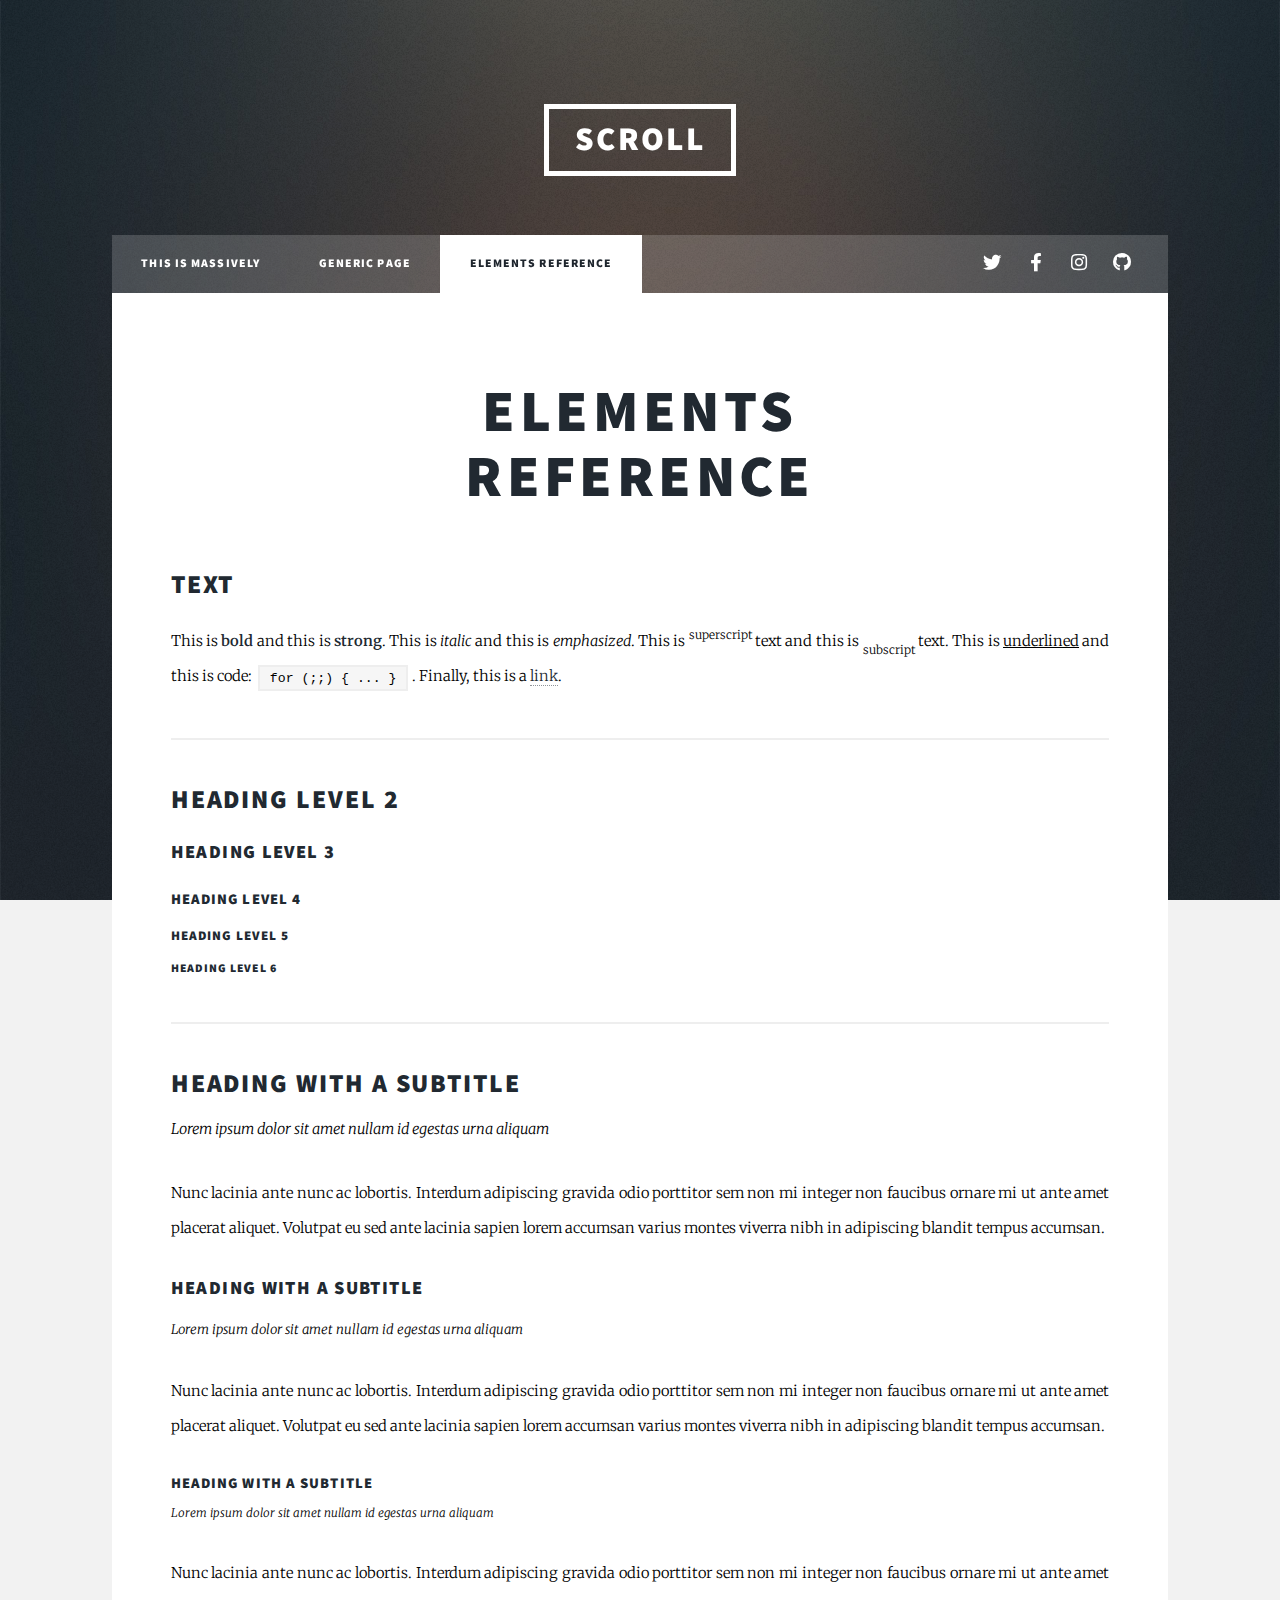
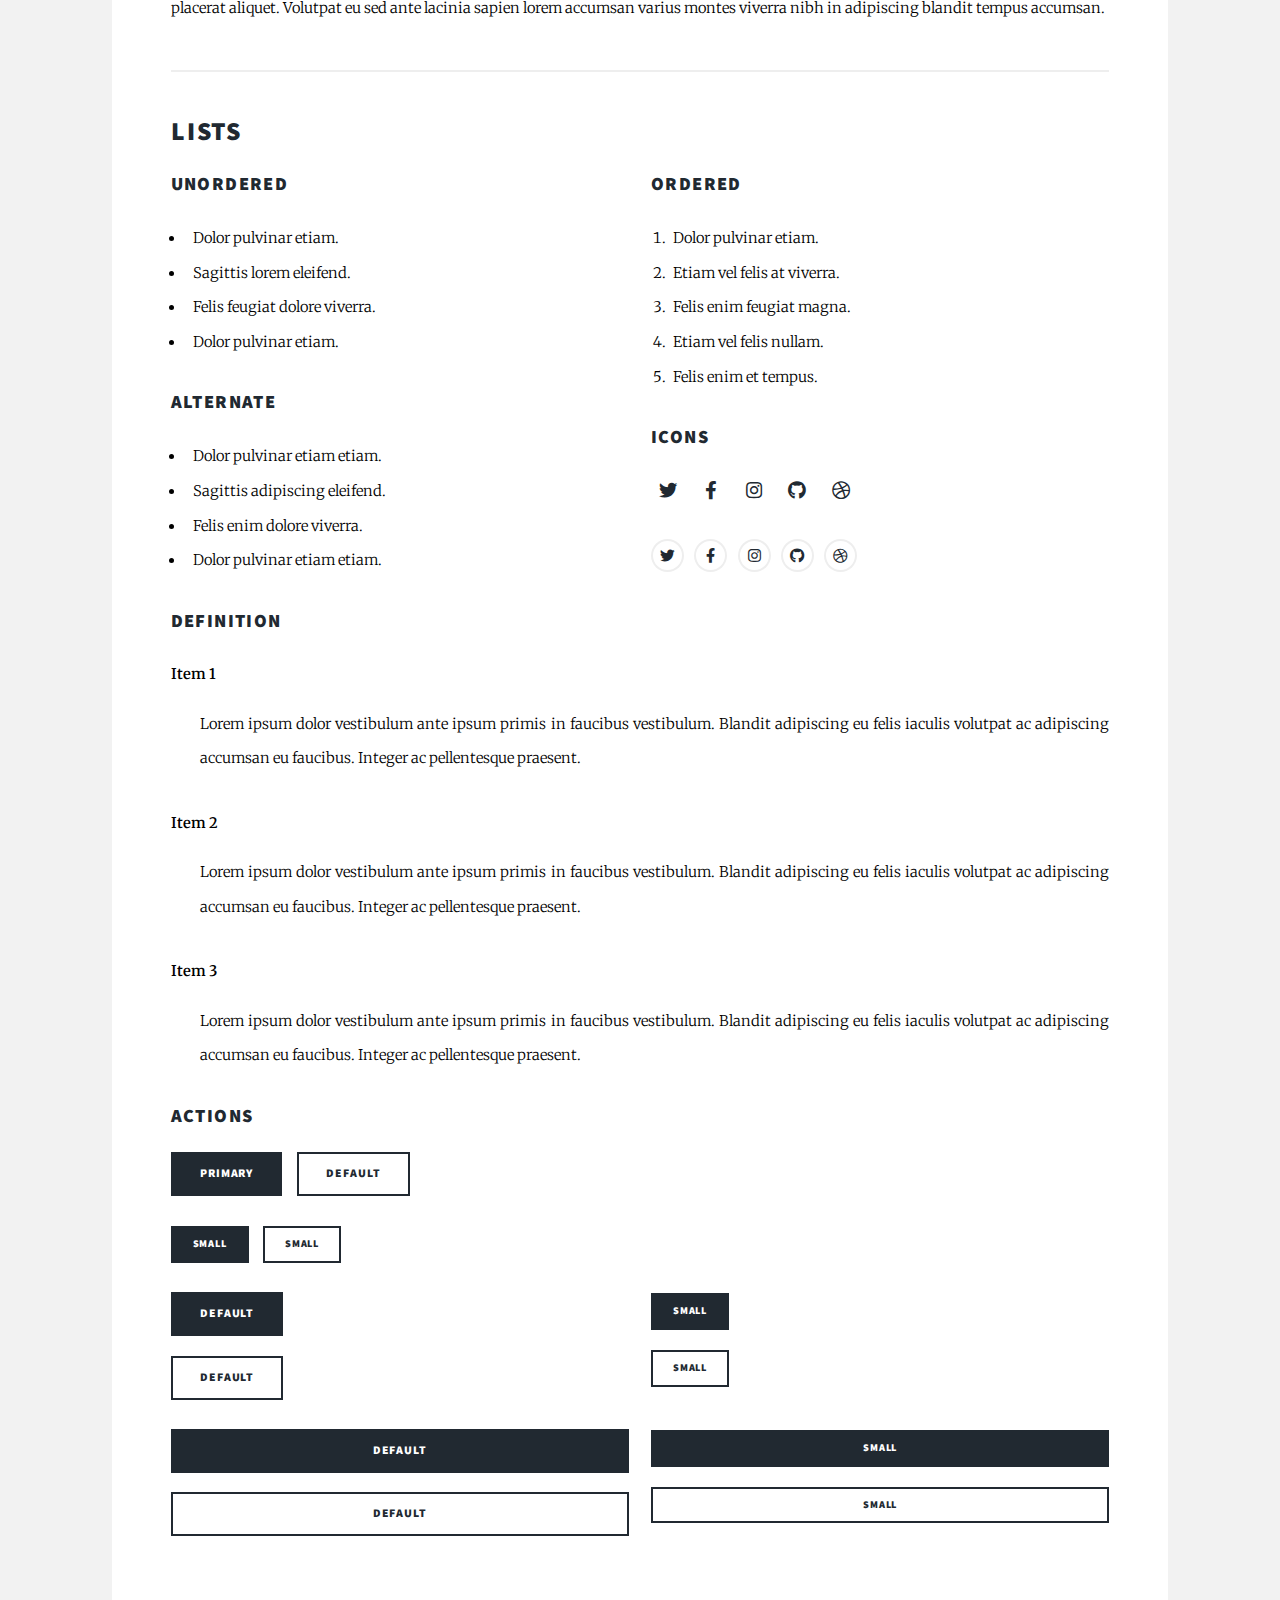
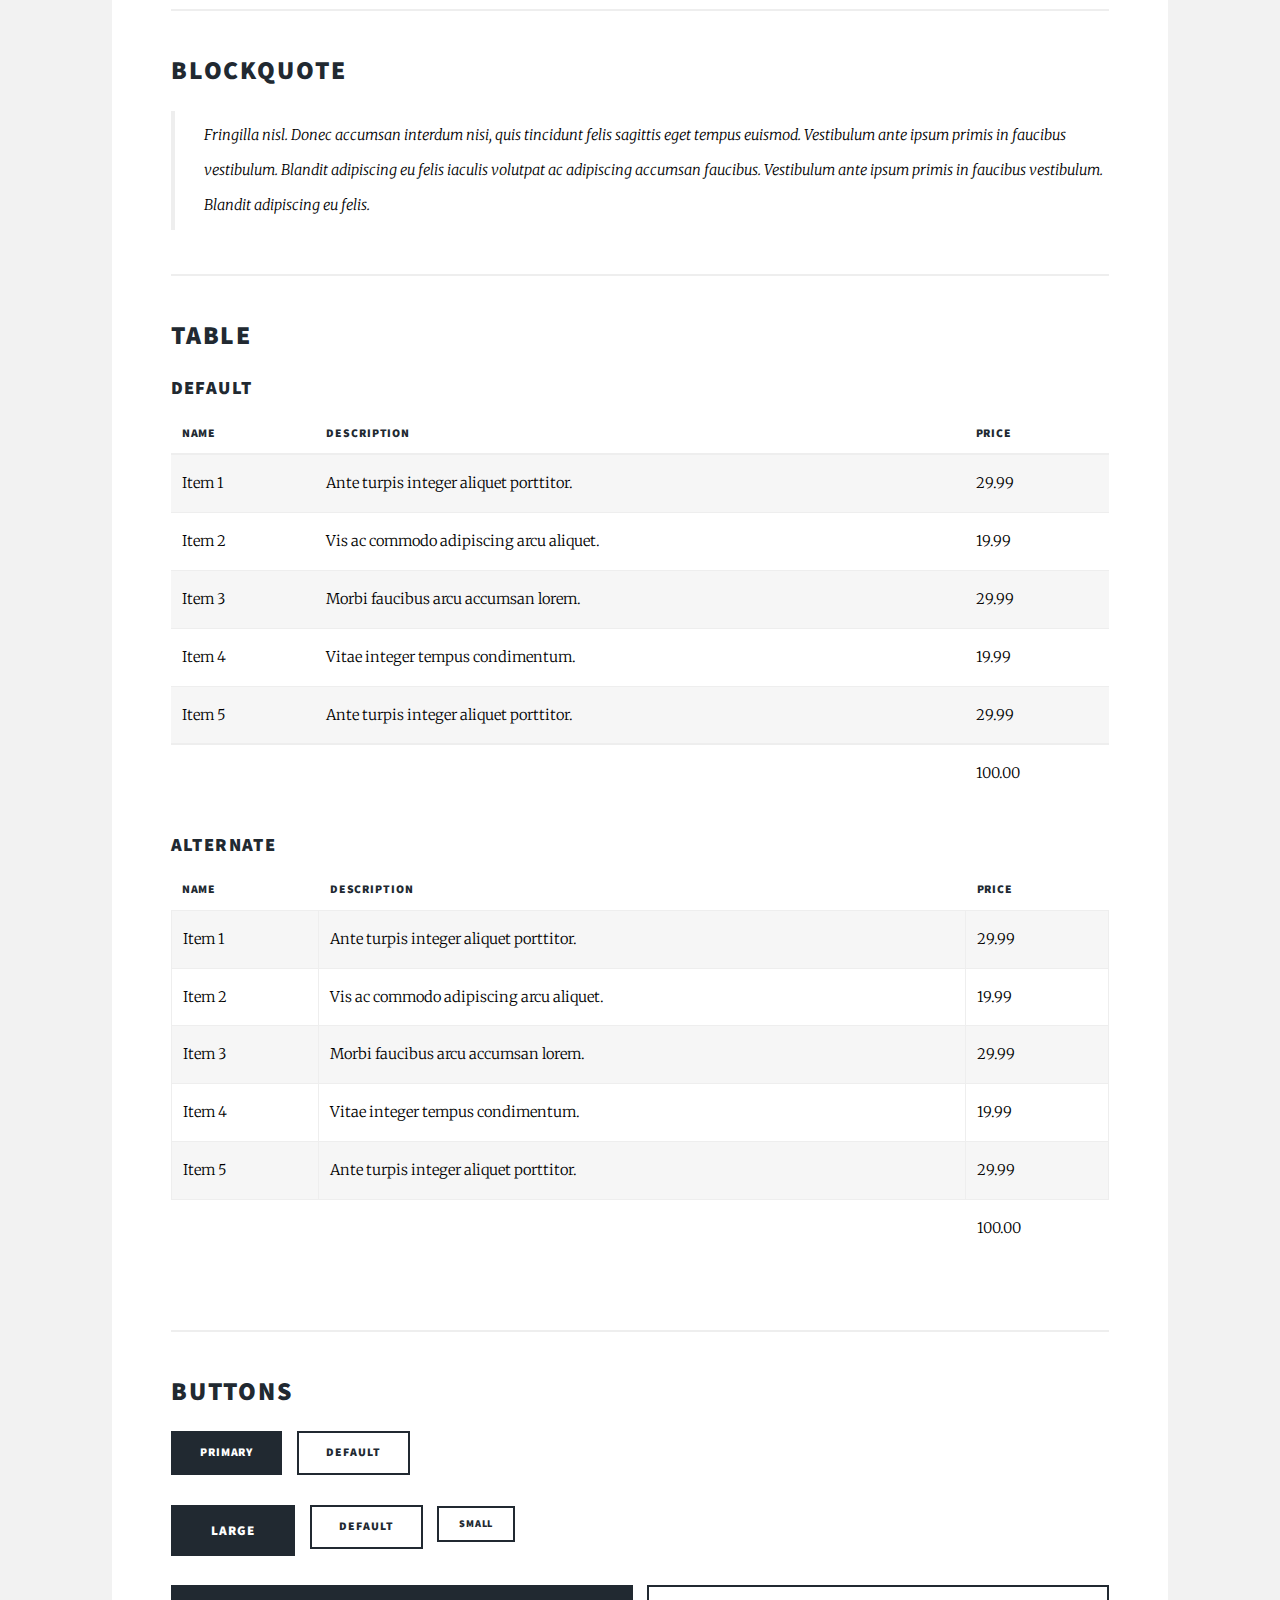
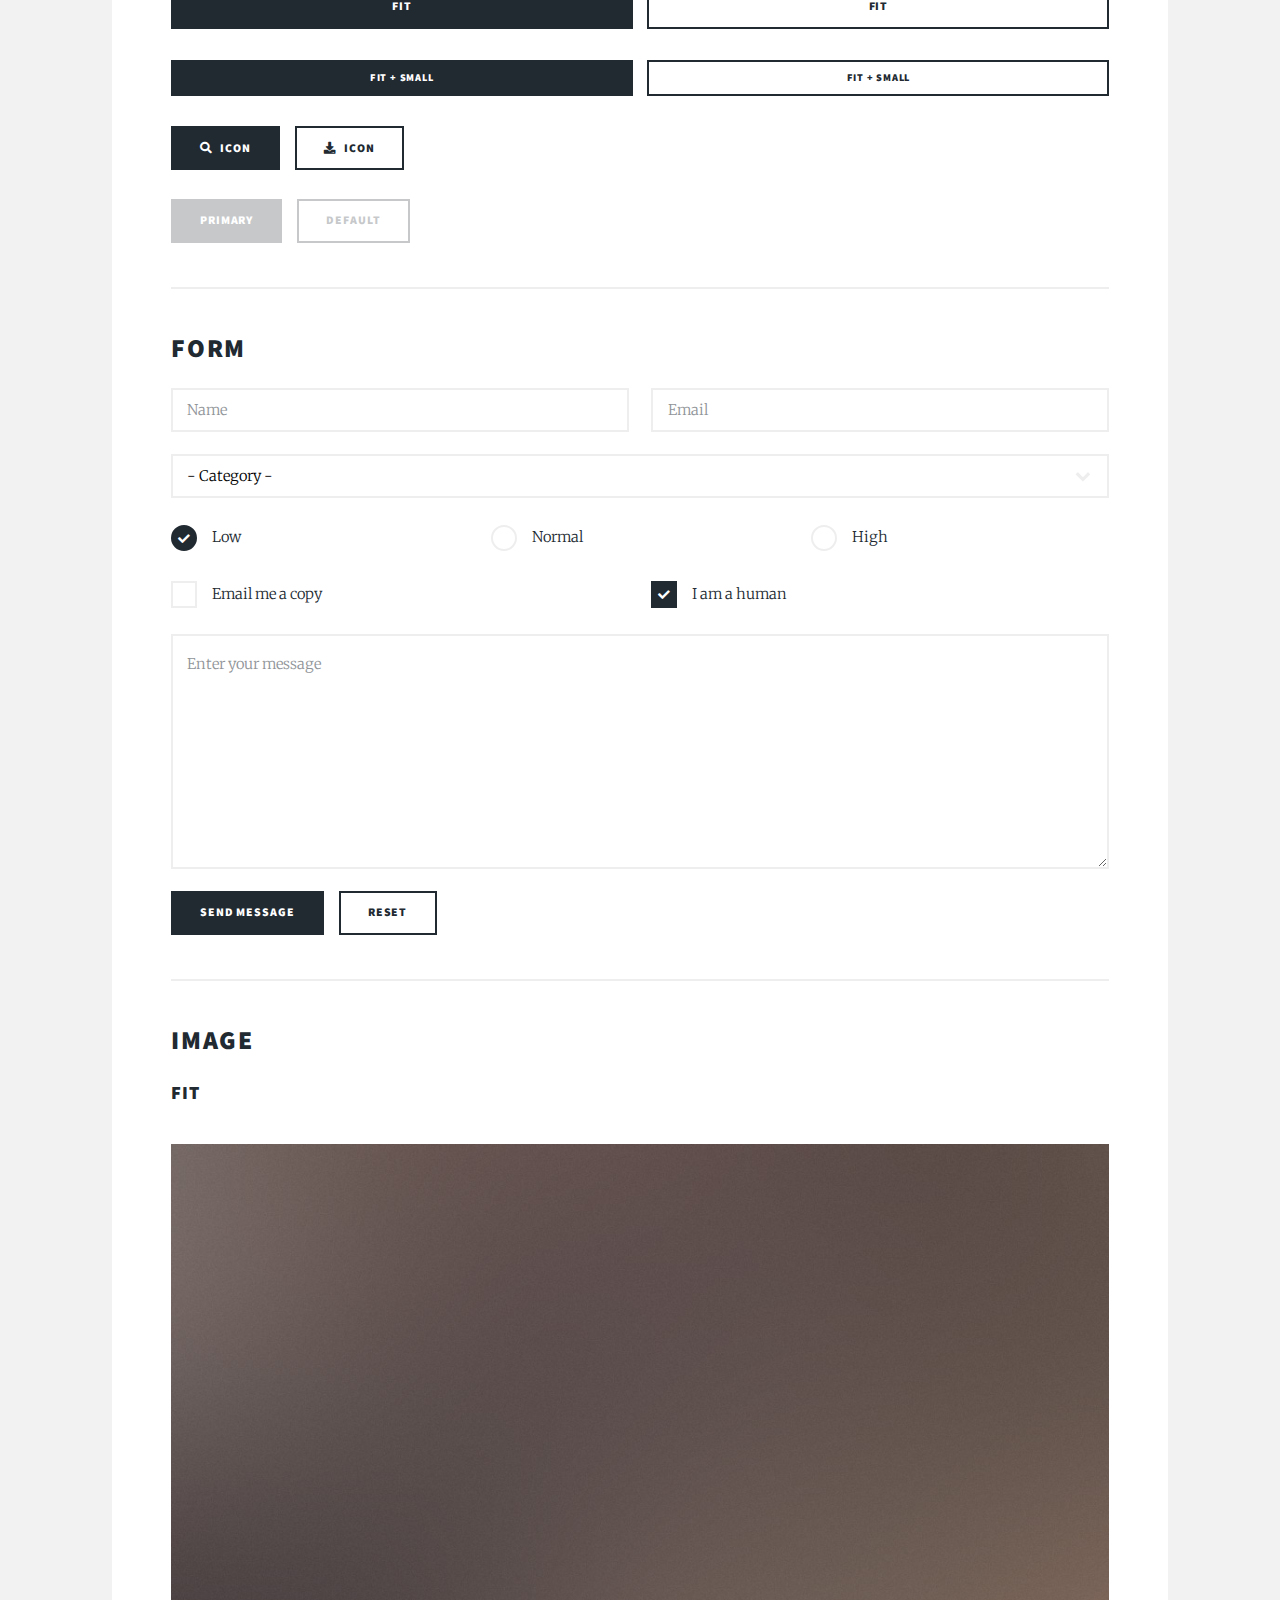
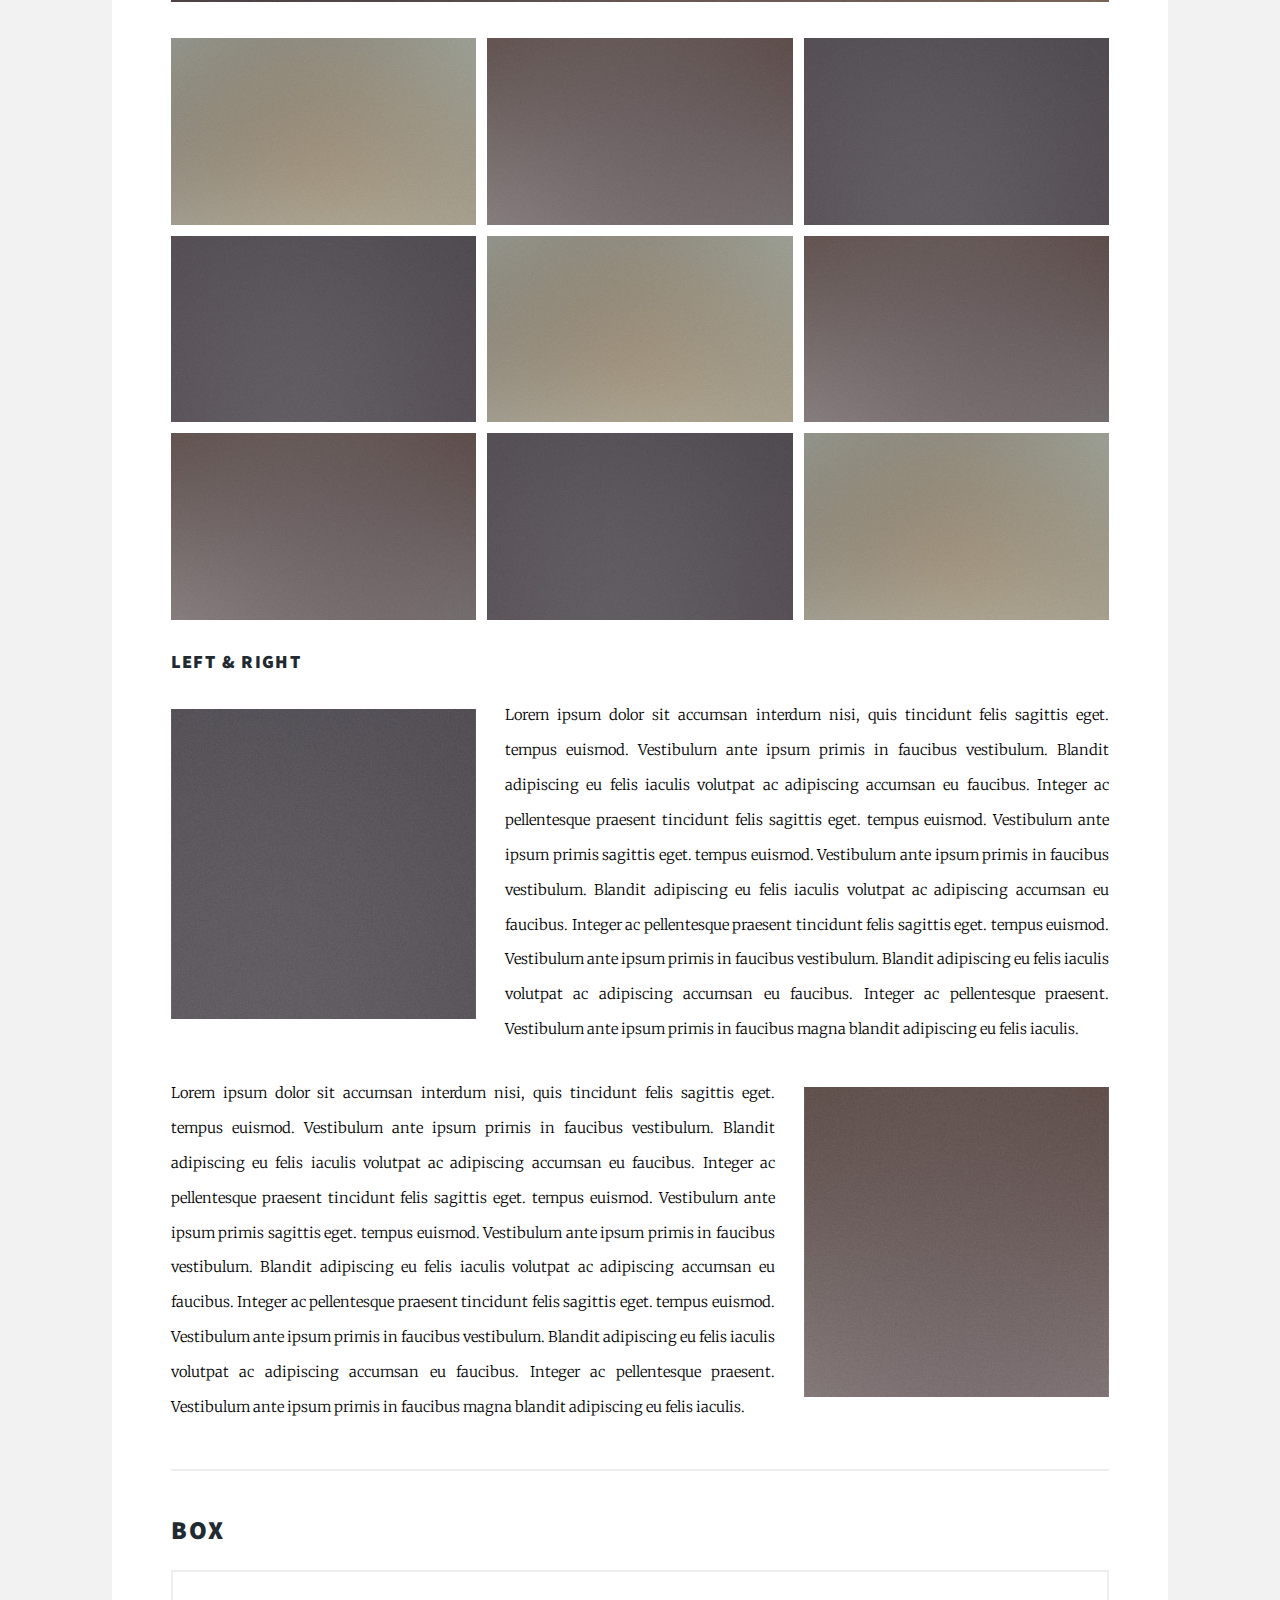
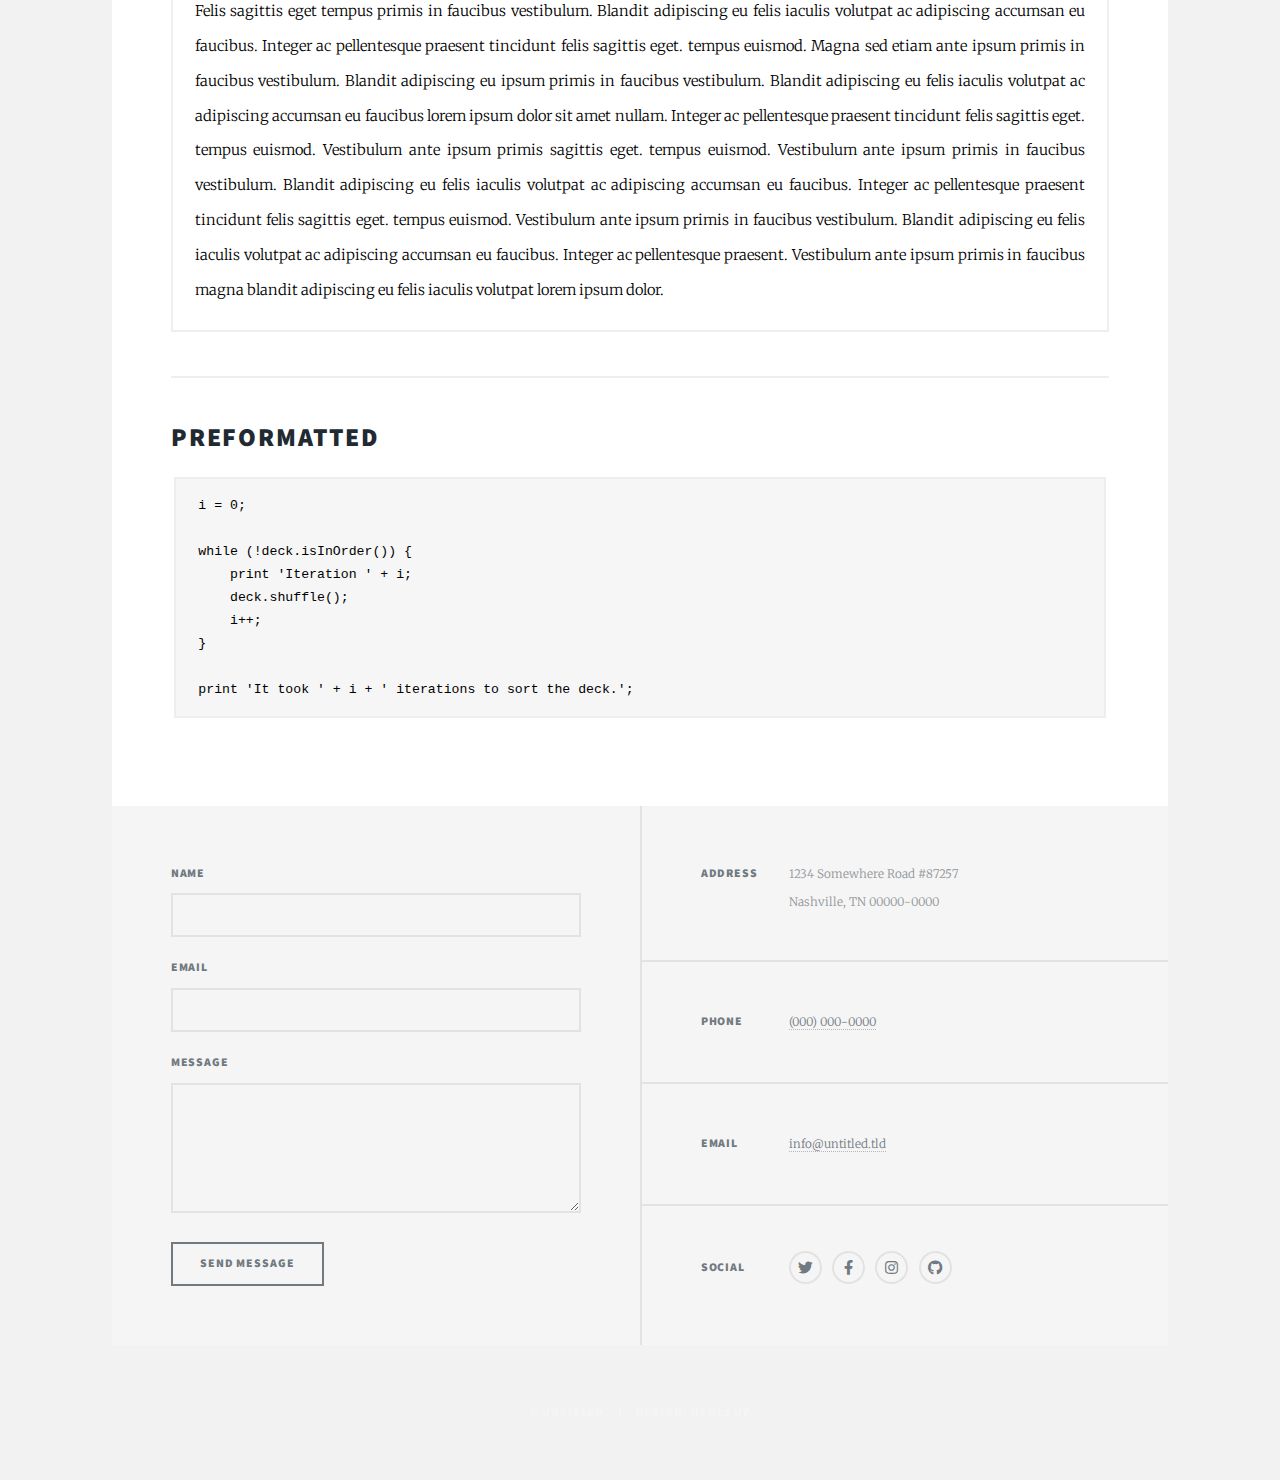
<file: elements.html>
<!DOCTYPE HTML>
<!--
	Massively by HTML5 UP
	html5up.net | @ajlkn
	Free for personal and commercial use under the CCA 3.0 license (html5up.net/license)
-->
<html>
	<head>
		<title>Elements Reference - Massively by HTML5 UP</title>
		<meta charset="utf-8" />
		<meta name="viewport" content="width=device-width, initial-scale=1, user-scalable=no" />
		<link rel="stylesheet" href="assets/css/main.css" />
		<noscript><link rel="stylesheet" href="assets/css/noscript.css" /></noscript>
	</head>
	<body class="is-preload">

		<!-- Wrapper -->
			<div id="wrapper">

				<!-- Header -->
					<header id="header">
						<a href="index.html" class="logo">Scroll</a>
					</header>

				<!-- Nav -->
					<nav id="nav">
						<ul class="links">
							<li><a href="index.html">This is Massively</a></li>
							<li><a href="generic.html">Generic Page</a></li>
							<li class="active"><a href="elements.html">Elements Reference</a></li>
						</ul>
						<ul class="icons">
							<li><a href="#" class="icon brands fa-twitter"><span class="label">Twitter</span></a></li>
							<li><a href="#" class="icon brands fa-facebook-f"><span class="label">Facebook</span></a></li>
							<li><a href="#" class="icon brands fa-instagram"><span class="label">Instagram</span></a></li>
							<li><a href="#" class="icon brands fa-github"><span class="label">GitHub</span></a></li>
						</ul>
					</nav>

				<!-- Main -->
					<div id="main">

						<!-- Post -->
							<section class="post">
								<header class="major">
									<h1>Elements<br />
									Reference</h1>
								</header>

								<!-- Text stuff -->
									<h2>Text</h2>
									<p>This is <b>bold</b> and this is <strong>strong</strong>. This is <i>italic</i> and this is <em>emphasized</em>.
									This is <sup>superscript</sup> text and this is <sub>subscript</sub> text.
									This is <u>underlined</u> and this is code: <code>for (;;) { ... }</code>.
									Finally, this is a <a href="#">link</a>.</p>
									<hr />
									<h2>Heading Level 2</h2>
									<h3>Heading Level 3</h3>
									<h4>Heading Level 4</h4>
									<h5>Heading Level 5</h5>
									<h6>Heading Level 6</h6>
									<hr />
									<header>
										<h2>Heading with a Subtitle</h2>
										<p>Lorem ipsum dolor sit amet nullam id egestas urna aliquam</p>
									</header>
									<p>Nunc lacinia ante nunc ac lobortis. Interdum adipiscing gravida odio porttitor sem non mi integer non faucibus ornare mi ut ante amet placerat aliquet. Volutpat eu sed ante lacinia sapien lorem accumsan varius montes viverra nibh in adipiscing blandit tempus accumsan.</p>
									<header>
										<h3>Heading with a Subtitle</h3>
										<p>Lorem ipsum dolor sit amet nullam id egestas urna aliquam</p>
									</header>
									<p>Nunc lacinia ante nunc ac lobortis. Interdum adipiscing gravida odio porttitor sem non mi integer non faucibus ornare mi ut ante amet placerat aliquet. Volutpat eu sed ante lacinia sapien lorem accumsan varius montes viverra nibh in adipiscing blandit tempus accumsan.</p>
									<header>
										<h4>Heading with a Subtitle</h4>
										<p>Lorem ipsum dolor sit amet nullam id egestas urna aliquam</p>
									</header>
									<p>Nunc lacinia ante nunc ac lobortis. Interdum adipiscing gravida odio porttitor sem non mi integer non faucibus ornare mi ut ante amet placerat aliquet. Volutpat eu sed ante lacinia sapien lorem accumsan varius montes viverra nibh in adipiscing blandit tempus accumsan.</p>

									<hr />

								<!-- Lists -->
									<h2>Lists</h2>
									<div class="row">
										<div class="col-6 col-12-small">

											<h3>Unordered</h3>
											<ul>
												<li>Dolor pulvinar etiam.</li>
												<li>Sagittis lorem eleifend.</li>
												<li>Felis feugiat dolore viverra.</li>
												<li>Dolor pulvinar etiam.</li>
											</ul>

											<h3>Alternate</h3>
											<ul class="alt">
												<li>Dolor pulvinar etiam etiam.</li>
												<li>Sagittis adipiscing eleifend.</li>
												<li>Felis enim dolore viverra.</li>
												<li>Dolor pulvinar etiam etiam.</li>
											</ul>

										</div>
										<div class="col-6 col-12-small">

											<h3>Ordered</h3>
											<ol>
												<li>Dolor pulvinar etiam.</li>
												<li>Etiam vel felis at viverra.</li>
												<li>Felis enim feugiat magna.</li>
												<li>Etiam vel felis nullam.</li>
												<li>Felis enim et tempus.</li>
											</ol>

											<h3>Icons</h3>
											<ul class="icons">
												<li><a href="#" class="icon brands fa-twitter"><span class="label">Twitter</span></a></li>
												<li><a href="#" class="icon brands fa-facebook-f"><span class="label">Facebook</span></a></li>
												<li><a href="#" class="icon brands fa-instagram"><span class="label">Instagram</span></a></li>
												<li><a href="#" class="icon brands fa-github"><span class="label">Github</span></a></li>
												<li><a href="#" class="icon brands fa-dribbble"><span class="label">Dribbble</span></a></li>
											</ul>
											<ul class="icons alt">
												<li><a href="#" class="icon brands alt fa-twitter"><span class="label">Twitter</span></a></li>
												<li><a href="#" class="icon brands alt fa-facebook-f"><span class="label">Facebook</span></a></li>
												<li><a href="#" class="icon brands alt fa-instagram"><span class="label">Instagram</span></a></li>
												<li><a href="#" class="icon brands alt fa-github"><span class="label">Github</span></a></li>
												<li><a href="#" class="icon brands alt fa-dribbble"><span class="label">Dribbble</span></a></li>
											</ul>

										</div>
									</div>
									<h3>Definition</h3>
									<dl>
										<dt>Item 1</dt>
										<dd>
											<p>Lorem ipsum dolor vestibulum ante ipsum primis in faucibus vestibulum. Blandit adipiscing eu felis iaculis volutpat ac adipiscing accumsan eu faucibus. Integer ac pellentesque praesent.</p>
										</dd>
										<dt>Item 2</dt>
										<dd>
											<p>Lorem ipsum dolor vestibulum ante ipsum primis in faucibus vestibulum. Blandit adipiscing eu felis iaculis volutpat ac adipiscing accumsan eu faucibus. Integer ac pellentesque praesent.</p>
										</dd>
										<dt>Item 3</dt>
										<dd>
											<p>Lorem ipsum dolor vestibulum ante ipsum primis in faucibus vestibulum. Blandit adipiscing eu felis iaculis volutpat ac adipiscing accumsan eu faucibus. Integer ac pellentesque praesent.</p>
										</dd>
									</dl>

									<h3>Actions</h3>
									<ul class="actions">
										<li><a href="#" class="button primary">Primary</a></li>
										<li><a href="#" class="button">Default</a></li>
									</ul>
									<ul class="actions small">
										<li><a href="#" class="button primary small">Small</a></li>
										<li><a href="#" class="button small">Small</a></li>
									</ul>
									<div class="row">
										<div class="col-6 col-12-small">
											<ul class="actions stacked">
												<li><a href="#" class="button primary">Default</a></li>
												<li><a href="#" class="button">Default</a></li>
											</ul>
										</div>
										<div class="col-6 col-12-small">
											<ul class="actions stacked">
												<li><a href="#" class="button primary small">Small</a></li>
												<li><a href="#" class="button small">Small</a></li>
											</ul>
										</div>
									</div>
									<div class="row">
										<div class="col-6 col-12-small">
											<ul class="actions stacked">
												<li><a href="#" class="button primary fit">Default</a></li>
												<li><a href="#" class="button fit">Default</a></li>
											</ul>
										</div>
										<div class="col-6 col-12-small">
											<ul class="actions stacked">
												<li><a href="#" class="button primary small fit">Small</a></li>
												<li><a href="#" class="button small fit">Small</a></li>
											</ul>
										</div>
									</div>

									<hr />

								<!-- Blockquote -->
									<h2>Blockquote</h2>
									<blockquote>Fringilla nisl. Donec accumsan interdum nisi, quis tincidunt felis sagittis eget tempus euismod. Vestibulum ante ipsum primis in faucibus vestibulum. Blandit adipiscing eu felis iaculis volutpat ac adipiscing accumsan faucibus. Vestibulum ante ipsum primis in faucibus vestibulum. Blandit adipiscing eu felis.</blockquote>

									<hr />

								<!-- Table -->
									<h2>Table</h2>

									<h3>Default</h3>
									<div class="table-wrapper">
										<table>
											<thead>
												<tr>
													<th>Name</th>
													<th>Description</th>
													<th>Price</th>
												</tr>
											</thead>
											<tbody>
												<tr>
													<td>Item 1</td>
													<td>Ante turpis integer aliquet porttitor.</td>
													<td>29.99</td>
												</tr>
												<tr>
													<td>Item 2</td>
													<td>Vis ac commodo adipiscing arcu aliquet.</td>
													<td>19.99</td>
												</tr>
												<tr>
													<td>Item 3</td>
													<td> Morbi faucibus arcu accumsan lorem.</td>
													<td>29.99</td>
												</tr>
												<tr>
													<td>Item 4</td>
													<td>Vitae integer tempus condimentum.</td>
													<td>19.99</td>
												</tr>
												<tr>
													<td>Item 5</td>
													<td>Ante turpis integer aliquet porttitor.</td>
													<td>29.99</td>
												</tr>
											</tbody>
											<tfoot>
												<tr>
													<td colspan="2"></td>
													<td>100.00</td>
												</tr>
											</tfoot>
										</table>
									</div>

									<h3>Alternate</h3>
									<div class="table-wrapper">
										<table class="alt">
											<thead>
												<tr>
													<th>Name</th>
													<th>Description</th>
													<th>Price</th>
												</tr>
											</thead>
											<tbody>
												<tr>
													<td>Item 1</td>
													<td>Ante turpis integer aliquet porttitor.</td>
													<td>29.99</td>
												</tr>
												<tr>
													<td>Item 2</td>
													<td>Vis ac commodo adipiscing arcu aliquet.</td>
													<td>19.99</td>
												</tr>
												<tr>
													<td>Item 3</td>
													<td> Morbi faucibus arcu accumsan lorem.</td>
													<td>29.99</td>
												</tr>
												<tr>
													<td>Item 4</td>
													<td>Vitae integer tempus condimentum.</td>
													<td>19.99</td>
												</tr>
												<tr>
													<td>Item 5</td>
													<td>Ante turpis integer aliquet porttitor.</td>
													<td>29.99</td>
												</tr>
											</tbody>
											<tfoot>
												<tr>
													<td colspan="2"></td>
													<td>100.00</td>
												</tr>
											</tfoot>
										</table>
									</div>

									<hr />

								<!-- Buttons -->
									<h2>Buttons</h2>
									<ul class="actions">
										<li><a href="#" class="button primary">Primary</a></li>
										<li><a href="#" class="button">Default</a></li>
									</ul>
									<ul class="actions">
										<li><a href="#" class="button primary large">Large</a></li>
										<li><a href="#" class="button">Default</a></li>
										<li><a href="#" class="button small">Small</a></li>
									</ul>
									<ul class="actions fit">
										<li><a href="#" class="button primary fit">Fit</a></li>
										<li><a href="#" class="button fit">Fit</a></li>
									</ul>
									<ul class="actions fit small">
										<li><a href="#" class="button primary fit small">Fit + Small</a></li>
										<li><a href="#" class="button fit small">Fit + Small</a></li>
									</ul>
									<ul class="actions">
										<li><a href="#" class="button primary icon solid fa-search">Icon</a></li>
										<li><a href="#" class="button icon solid fa-download">Icon</a></li>
									</ul>
									<ul class="actions">
										<li><span class="button primary disabled">Primary</span></li>
										<li><span class="button disabled">Default</span></li>
									</ul>

									<hr />

								<!-- Form -->
									<h2>Form</h2>

									<form method="post" action="#">
										<div class="row gtr-uniform">
											<div class="col-6 col-12-xsmall">
												<input type="text" name="demo-name" id="demo-name" value="" placeholder="Name" />
											</div>
											<div class="col-6 col-12-xsmall">
												<input type="email" name="demo-email" id="demo-email" value="" placeholder="Email" />
											</div>
											<!-- Break -->
											<div class="col-12">
												<select name="demo-category" id="demo-category">
													<option value="">- Category -</option>
													<option value="1">Manufacturing</option>
													<option value="1">Shipping</option>
													<option value="1">Administration</option>
													<option value="1">Human Resources</option>
												</select>
											</div>
											<!-- Break -->
											<div class="col-4 col-12-small">
												<input type="radio" id="demo-priority-low" name="demo-priority" checked>
												<label for="demo-priority-low">Low</label>
											</div>
											<div class="col-4 col-12-small">
												<input type="radio" id="demo-priority-normal" name="demo-priority">
												<label for="demo-priority-normal">Normal</label>
											</div>
											<div class="col-4 col-12-small">
												<input type="radio" id="demo-priority-high" name="demo-priority">
												<label for="demo-priority-high">High</label>
											</div>
											<!-- Break -->
											<div class="col-6 col-12-small">
												<input type="checkbox" id="demo-copy" name="demo-copy">
												<label for="demo-copy">Email me a copy</label>
											</div>
											<div class="col-6 col-12-small">
												<input type="checkbox" id="demo-human" name="demo-human" checked>
												<label for="demo-human">I am a human</label>
											</div>
											<!-- Break -->
											<div class="col-12">
												<textarea name="demo-message" id="demo-message" placeholder="Enter your message" rows="6"></textarea>
											</div>
											<!-- Break -->
											<div class="col-12">
												<ul class="actions">
													<li><input type="submit" value="Send Message" class="primary" /></li>
													<li><input type="reset" value="Reset" /></li>
												</ul>
											</div>
										</div>
									</form>

									<hr />

								<!-- Image -->
									<h2>Image</h2>

									<h3>Fit</h3>
									<span class="image fit"><img src="images/pic01.jpg" alt="" /></span>
									<div class="box alt">
										<div class="row gtr-50 gtr-uniform">
											<div class="col-4"><span class="image fit"><img src="images/pic02.jpg" alt="" /></span></div>
											<div class="col-4"><span class="image fit"><img src="images/pic03.jpg" alt="" /></span></div>
											<div class="col-4"><span class="image fit"><img src="images/pic04.jpg" alt="" /></span></div>
											<!-- Break -->
											<div class="col-4"><span class="image fit"><img src="images/pic04.jpg" alt="" /></span></div>
											<div class="col-4"><span class="image fit"><img src="images/pic02.jpg" alt="" /></span></div>
											<div class="col-4"><span class="image fit"><img src="images/pic03.jpg" alt="" /></span></div>
											<!-- Break -->
											<div class="col-4"><span class="image fit"><img src="images/pic03.jpg" alt="" /></span></div>
											<div class="col-4"><span class="image fit"><img src="images/pic04.jpg" alt="" /></span></div>
											<div class="col-4"><span class="image fit"><img src="images/pic02.jpg" alt="" /></span></div>
										</div>
									</div>

									<h3>Left &amp; Right</h3>
									<p><span class="image left"><img src="images/pic08.jpg" alt="" /></span>Lorem ipsum dolor sit accumsan interdum nisi, quis tincidunt felis sagittis eget. tempus euismod. Vestibulum ante ipsum primis in faucibus vestibulum. Blandit adipiscing eu felis iaculis volutpat ac adipiscing accumsan eu faucibus. Integer ac pellentesque praesent tincidunt felis sagittis eget. tempus euismod. Vestibulum ante ipsum primis sagittis eget. tempus euismod. Vestibulum ante ipsum primis in faucibus vestibulum. Blandit adipiscing eu felis iaculis volutpat ac adipiscing accumsan eu faucibus. Integer ac pellentesque praesent tincidunt felis sagittis eget. tempus euismod. Vestibulum ante ipsum primis in faucibus vestibulum. Blandit adipiscing eu felis iaculis volutpat ac adipiscing accumsan eu faucibus. Integer ac pellentesque praesent. Vestibulum ante ipsum primis in faucibus magna blandit adipiscing eu felis iaculis.</p>
									<p><span class="image right"><img src="images/pic09.jpg" alt="" /></span>Lorem ipsum dolor sit accumsan interdum nisi, quis tincidunt felis sagittis eget. tempus euismod. Vestibulum ante ipsum primis in faucibus vestibulum. Blandit adipiscing eu felis iaculis volutpat ac adipiscing accumsan eu faucibus. Integer ac pellentesque praesent tincidunt felis sagittis eget. tempus euismod. Vestibulum ante ipsum primis sagittis eget. tempus euismod. Vestibulum ante ipsum primis in faucibus vestibulum. Blandit adipiscing eu felis iaculis volutpat ac adipiscing accumsan eu faucibus. Integer ac pellentesque praesent tincidunt felis sagittis eget. tempus euismod. Vestibulum ante ipsum primis in faucibus vestibulum. Blandit adipiscing eu felis iaculis volutpat ac adipiscing accumsan eu faucibus. Integer ac pellentesque praesent. Vestibulum ante ipsum primis in faucibus magna blandit adipiscing eu felis iaculis.</p>

									<hr />

								<!-- Box -->
									<h2>Box</h2>
									<div class="box">
										<p>Felis sagittis eget tempus primis in faucibus vestibulum. Blandit adipiscing eu felis iaculis volutpat ac adipiscing accumsan eu faucibus. Integer ac pellentesque praesent tincidunt felis sagittis eget. tempus euismod. Magna sed etiam ante ipsum primis in faucibus vestibulum. Blandit adipiscing eu ipsum primis in faucibus vestibulum. Blandit adipiscing eu felis iaculis volutpat ac adipiscing accumsan eu faucibus lorem ipsum dolor sit amet nullam. Integer ac pellentesque praesent tincidunt felis sagittis eget. tempus euismod. Vestibulum ante ipsum primis sagittis eget. tempus euismod. Vestibulum ante ipsum primis in faucibus vestibulum. Blandit adipiscing eu felis iaculis volutpat ac adipiscing accumsan eu faucibus. Integer ac pellentesque praesent tincidunt felis sagittis eget. tempus euismod. Vestibulum ante ipsum primis in faucibus vestibulum. Blandit adipiscing eu felis iaculis volutpat ac adipiscing accumsan eu faucibus. Integer ac pellentesque praesent. Vestibulum ante ipsum primis in faucibus magna blandit adipiscing eu felis iaculis volutpat lorem ipsum dolor.</p>
									</div>

									<hr />

								<!-- Preformatted Code -->
									<h2>Preformatted</h2>
									<pre><code>i = 0;

while (!deck.isInOrder()) {
    print 'Iteration ' + i;
    deck.shuffle();
    i++;
}

print 'It took ' + i + ' iterations to sort the deck.';
</code></pre>

							</section>

					</div>

				<!-- Footer -->
					<footer id="footer">
						<section>
							<form method="post" action="#">
								<div class="fields">
									<div class="field">
										<label for="name">Name</label>
										<input type="text" name="name" id="name" />
									</div>
									<div class="field">
										<label for="email">Email</label>
										<input type="text" name="email" id="email" />
									</div>
									<div class="field">
										<label for="message">Message</label>
										<textarea name="message" id="message" rows="3"></textarea>
									</div>
								</div>
								<ul class="actions">
									<li><input type="submit" value="Send Message" /></li>
								</ul>
							</form>
						</section>
						<section class="split contact">
							<section class="alt">
								<h3>Address</h3>
								<p>1234 Somewhere Road #87257<br />
								Nashville, TN 00000-0000</p>
							</section>
							<section>
								<h3>Phone</h3>
								<p><a href="#">(000) 000-0000</a></p>
							</section>
							<section>
								<h3>Email</h3>
								<p><a href="#">info@untitled.tld</a></p>
							</section>
							<section>
								<h3>Social</h3>
								<ul class="icons alt">
									<li><a href="#" class="icon brands alt fa-twitter"><span class="label">Twitter</span></a></li>
									<li><a href="#" class="icon brands alt fa-facebook-f"><span class="label">Facebook</span></a></li>
									<li><a href="#" class="icon brands alt fa-instagram"><span class="label">Instagram</span></a></li>
									<li><a href="#" class="icon brands alt fa-github"><span class="label">GitHub</span></a></li>
								</ul>
							</section>
						</section>
					</footer>

				<!-- Copyright -->
					<div id="copyright">
						<ul><li>&copy; Untitled</li><li>Design: <a href="https://html5up.net">HTML5 UP</a></li></ul>
					</div>

			</div>

		<!-- Scripts -->
			<script src="assets/js/jquery.min.js"></script>
			<script src="assets/js/jquery.scrollex.min.js"></script>
			<script src="assets/js/jquery.scrolly.min.js"></script>
			<script src="assets/js/browser.min.js"></script>
			<script src="assets/js/breakpoints.min.js"></script>
			<script src="assets/js/util.js"></script>
			<script src="assets/js/main.js"></script>

	</body>
</html>
</file>
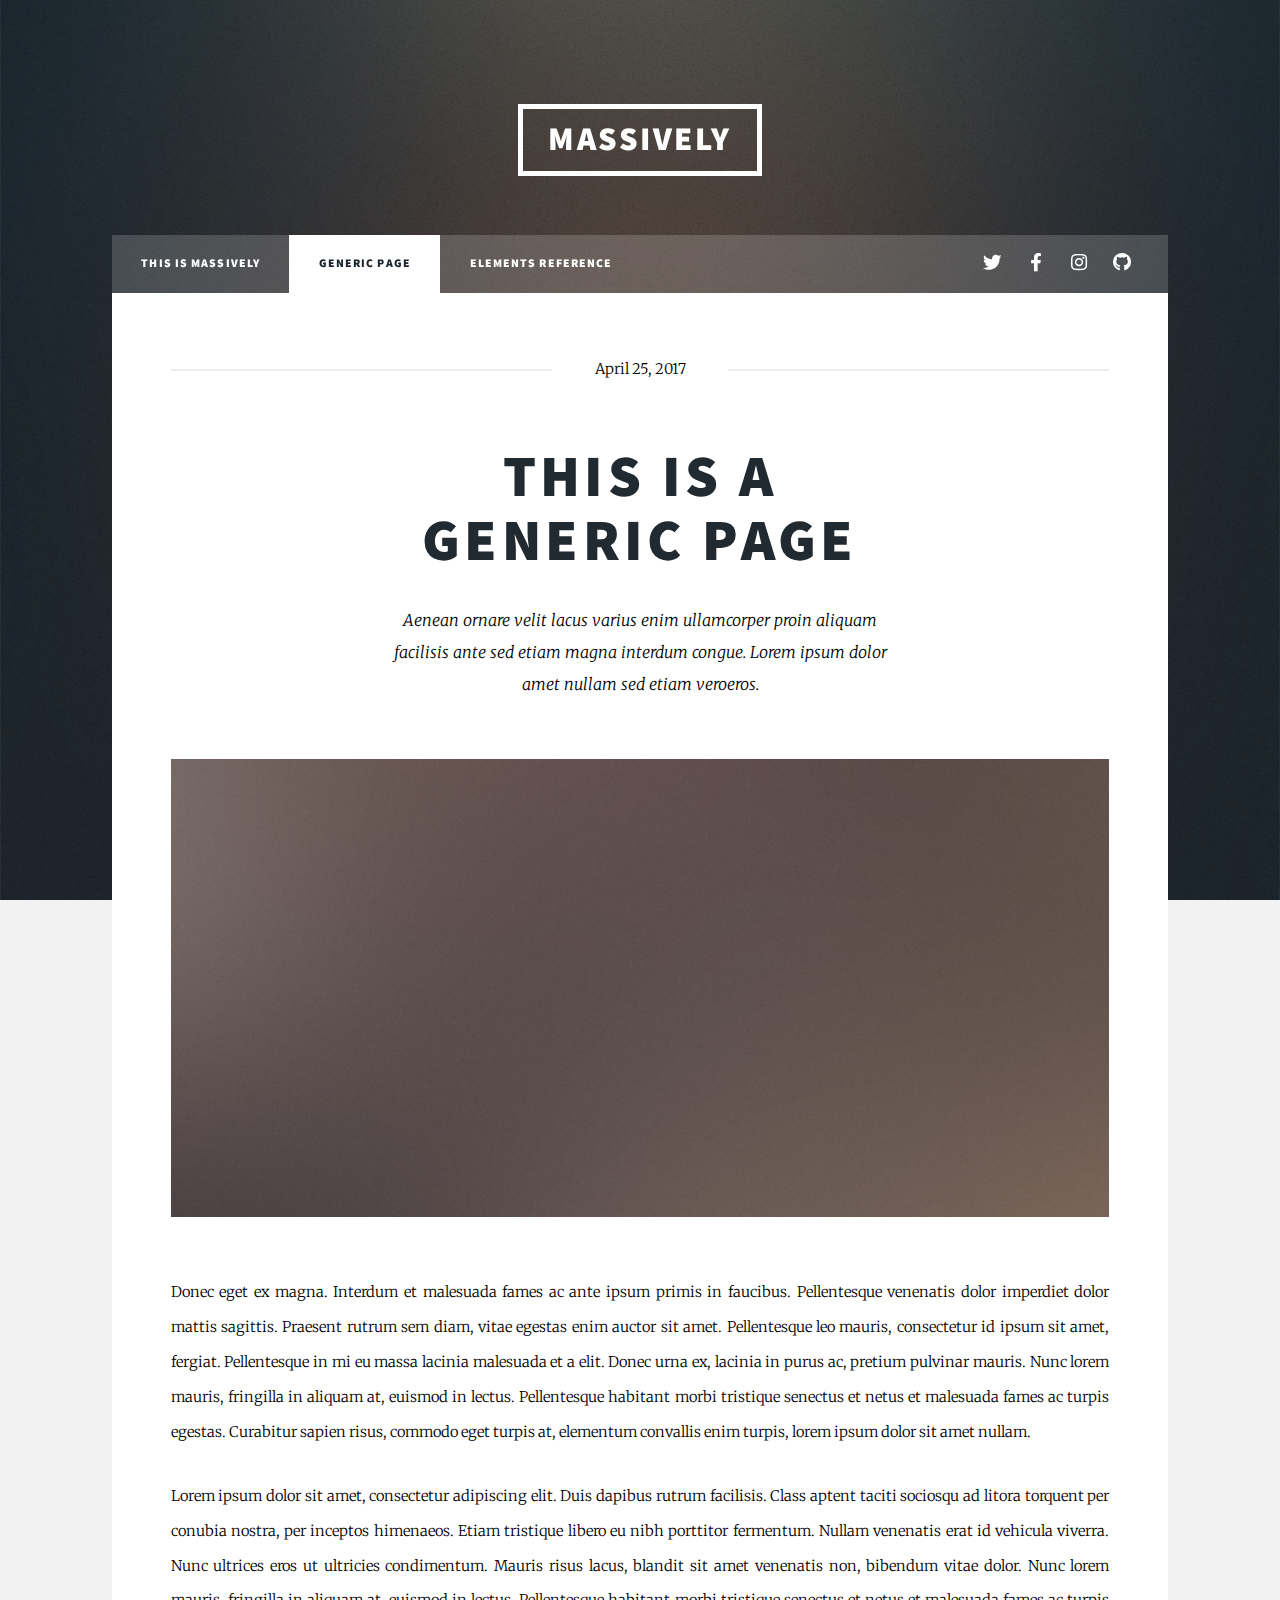
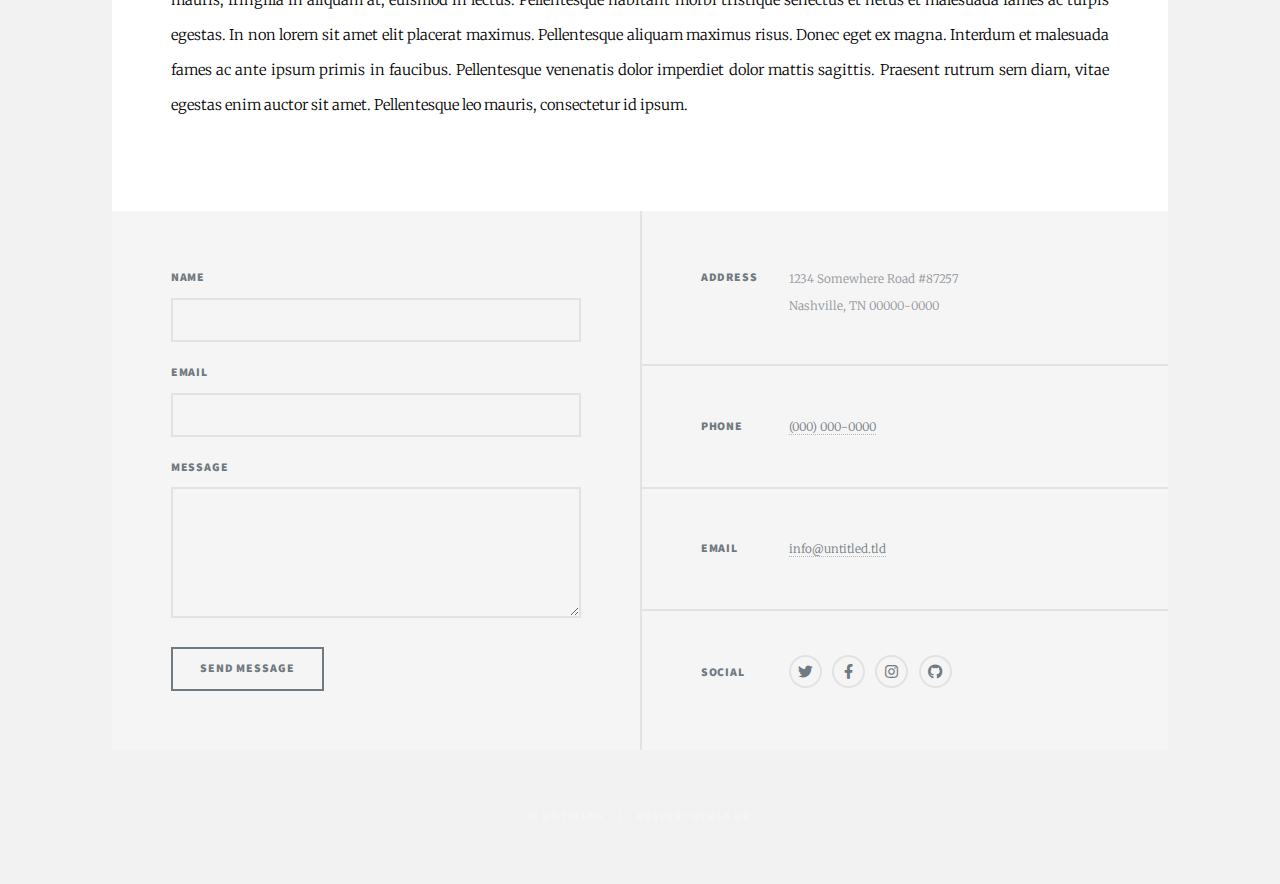
<file: generic.html>
<!DOCTYPE HTML>
<!--
	Massively by HTML5 UP
	html5up.net | @ajlkn
	Free for personal and commercial use under the CCA 3.0 license (html5up.net/license)
-->
<html>
	<head>
		<title>Generic Page - Massively by HTML5 UP</title>
		<meta charset="utf-8" />
		<meta name="viewport" content="width=device-width, initial-scale=1, user-scalable=no" />
		<link rel="stylesheet" href="assets/css/main.css" />
		<noscript><link rel="stylesheet" href="assets/css/noscript.css" /></noscript>
	</head>
	<body class="is-preload">

		<!-- Wrapper -->
			<div id="wrapper">

				<!-- Header -->
					<header id="header">
						<a href="index.html" class="logo">Massively</a>
					</header>

				<!-- Nav -->
					<nav id="nav">
						<ul class="links">
							<li><a href="index.html">This is Massively</a></li>
							<li class="active"><a href="generic.html">Generic Page</a></li>
							<li><a href="elements.html">Elements Reference</a></li>
						</ul>
						<ul class="icons">
							<li><a href="#" class="icon brands fa-twitter"><span class="label">Twitter</span></a></li>
							<li><a href="#" class="icon brands fa-facebook-f"><span class="label">Facebook</span></a></li>
							<li><a href="#" class="icon brands fa-instagram"><span class="label">Instagram</span></a></li>
							<li><a href="#" class="icon brands fa-github"><span class="label">GitHub</span></a></li>
						</ul>
					</nav>

				<!-- Main -->
					<div id="main">

						<!-- Post -->
							<section class="post">
								<header class="major">
									<span class="date">April 25, 2017</span>
									<h1>This is a<br />
									Generic Page</h1>
									<p>Aenean ornare velit lacus varius enim ullamcorper proin aliquam<br />
									facilisis ante sed etiam magna interdum congue. Lorem ipsum dolor<br />
									amet nullam sed etiam veroeros.</p>
								</header>
								<div class="image main"><img src="images/pic01.jpg" alt="" /></div>
								<p>Donec eget ex magna. Interdum et malesuada fames ac ante ipsum primis in faucibus. Pellentesque venenatis dolor imperdiet dolor mattis sagittis. Praesent rutrum sem diam, vitae egestas enim auctor sit amet. Pellentesque leo mauris, consectetur id ipsum sit amet, fergiat. Pellentesque in mi eu massa lacinia malesuada et a elit. Donec urna ex, lacinia in purus ac, pretium pulvinar mauris. Nunc lorem mauris, fringilla in aliquam at, euismod in lectus. Pellentesque habitant morbi tristique senectus et netus et malesuada fames ac turpis egestas. Curabitur sapien risus, commodo eget turpis at, elementum convallis enim turpis, lorem ipsum dolor sit amet nullam.</p>
								<p>Lorem ipsum dolor sit amet, consectetur adipiscing elit. Duis dapibus rutrum facilisis. Class aptent taciti sociosqu ad litora torquent per conubia nostra, per inceptos himenaeos. Etiam tristique libero eu nibh porttitor fermentum. Nullam venenatis erat id vehicula viverra. Nunc ultrices eros ut ultricies condimentum. Mauris risus lacus, blandit sit amet venenatis non, bibendum vitae dolor. Nunc lorem mauris, fringilla in aliquam at, euismod in lectus. Pellentesque habitant morbi tristique senectus et netus et malesuada fames ac turpis egestas. In non lorem sit amet elit placerat maximus. Pellentesque aliquam maximus risus. Donec eget ex magna. Interdum et malesuada fames ac ante ipsum primis in faucibus. Pellentesque venenatis dolor imperdiet dolor mattis sagittis. Praesent rutrum sem diam, vitae egestas enim auctor sit amet. Pellentesque leo mauris, consectetur id ipsum.</p>
							</section>

					</div>

				<!-- Footer -->
					<footer id="footer">
						<section>
							<form method="post" action="#">
								<div class="fields">
									<div class="field">
										<label for="name">Name</label>
										<input type="text" name="name" id="name" />
									</div>
									<div class="field">
										<label for="email">Email</label>
										<input type="text" name="email" id="email" />
									</div>
									<div class="field">
										<label for="message">Message</label>
										<textarea name="message" id="message" rows="3"></textarea>
									</div>
								</div>
								<ul class="actions">
									<li><input type="submit" value="Send Message" /></li>
								</ul>
							</form>
						</section>
						<section class="split contact">
							<section class="alt">
								<h3>Address</h3>
								<p>1234 Somewhere Road #87257<br />
								Nashville, TN 00000-0000</p>
							</section>
							<section>
								<h3>Phone</h3>
								<p><a href="#">(000) 000-0000</a></p>
							</section>
							<section>
								<h3>Email</h3>
								<p><a href="#">info@untitled.tld</a></p>
							</section>
							<section>
								<h3>Social</h3>
								<ul class="icons alt">
									<li><a href="#" class="icon brands alt fa-twitter"><span class="label">Twitter</span></a></li>
									<li><a href="#" class="icon brands alt fa-facebook-f"><span class="label">Facebook</span></a></li>
									<li><a href="#" class="icon brands alt fa-instagram"><span class="label">Instagram</span></a></li>
									<li><a href="#" class="icon brands alt fa-github"><span class="label">GitHub</span></a></li>
								</ul>
							</section>
						</section>
					</footer>

				<!-- Copyright -->
					<div id="copyright">
						<ul><li>&copy; Untitled</li><li>Design: <a href="https://html5up.net">HTML5 UP</a></li></ul>
					</div>

			</div>

		<!-- Scripts -->
			<script src="assets/js/jquery.min.js"></script>
			<script src="assets/js/jquery.scrollex.min.js"></script>
			<script src="assets/js/jquery.scrolly.min.js"></script>
			<script src="assets/js/browser.min.js"></script>
			<script src="assets/js/breakpoints.min.js"></script>
			<script src="assets/js/util.js"></script>
			<script src="assets/js/main.js"></script>

	</body>
</html>
</file>
<file: assets/css/main.css>
@import url(fontawesome-all.min.css);
@import url("https://fonts.googleapis.com/css?family=Merriweather:300,700,300italic,700italic|Source+Sans+Pro:900");

/*
	Massively by HTML5 UP
	html5up.net | @ajlkn
	Free for personal and commercial use under the CCA 3.0 license (html5up.net/license)
*/

html, body, div, span, applet, object,
iframe, h1, h2, h3, h4, h5, h6, p, blockquote,
pre, a, abbr, acronym, address, big, cite,
code, del, dfn, em, img, ins, kbd, q, s, samp,
small, strike, strong, sub, sup, tt, var, b,
u, i, center, dl, dt, dd, ol, ul, li, fieldset,
form, label, legend, table, caption, tbody,
tfoot, thead, tr, th, td, article, aside,bg
canvas, details, embed, figure, figcaption,
footer, header, hgroup, menu, nav, output, ruby,
section, summary, time, mark, audio, video {
	margin: 0;
	padding: 0;
	border: 0;
	font-size: 100%;
	font: inherit;
	vertical-align: baseline;}

article, aside, details, figcaption, figure,
footer, header, hgroup, menu, nav, section {
	display: block;}

body {
	line-height: 1;
}

ol, ul {
	list-style: none;
}

blockquote, q {
	quotes: none;
}

	blockquote:before, blockquote:after, q:before, q:after {
		content: '';
		content: none;
	}

table {
	border-collapse: collapse;
	border-spacing: 0;
}

body {
	-webkit-text-size-adjust: none;
}

mark {
	background-color: transparent;
	color: inherit;
}

input::-moz-focus-inner {
	border: 0;
	padding: 0;
}

input, select, textarea {
	-moz-appearance: none;
	-webkit-appearance: none;
	-ms-appearance: none;
	appearance: none;
}

/* Basic */

	@-ms-viewport {
		width: device-width;
	}

	body {
		-ms-overflow-style: scrollbar;
	}

	@media screen and (max-width: 480px) {

		html, body {
			min-width: 320px;
		}

	}

	html {
		box-sizing: border-box;
	}

	*, *:before, *:after {
		box-sizing: inherit;
	}

	body {
		background-color: #f2f2f2;
	}

		body.is-preload *, body.is-preload *:before, body.is-preload *:after {
			-moz-animation: none !important;
			-webkit-animation: none !important;
			-ms-animation: none !important;
			animation: none !important;
			-moz-transition: none !important;
			-webkit-transition: none !important;
			-ms-transition: none !important;
			transition: none !important;
		}

/* Type */

	html {
		font-size: 16pt;
	}

		@media screen and (max-width: 1680px) {

			html {
				font-size: 12pt;
			}

		}

		@media screen and (max-width: 1280px) {

			html {
				font-size: 11pt;
			}

		}

		@media screen and (max-width: 360px) {

			html {
				font-size: 10pt;
			}

		}

	body {
		color: ##f2f2f2;
	}

	body, input, select, textarea {
		font-family: "Merriweather", Georgia, serif;
		font-weight: 300;
		font-size: 1rem;
		line-height: 2.375;
	}

	a {
		-moz-transition: color 0.2s ease-in-out, background-color 0.2s ease-in-out, border-color 0.2s ease-in-out, box-shadow 0.2s ease-in-out;
		-webkit-transition: color 0.2s ease-in-out, background-color 0.2s ease-in-out, border-color 0.2s ease-in-out, box-shadow 0.2s ease-in-out;
		-ms-transition: color 0.2s ease-in-out, background-color 0.2s ease-in-out, border-color 0.2s ease-in-out, box-shadow 0.2s ease-in-out;
		transition: color 0.2s ease-in-out, background-color 0.2s ease-in-out, border-color 0.2s ease-in-out, box-shadow 0.2s ease-in-out;
		border-bottom: dotted 1px;
		text-decoration: none;
	}

		a:hover {
			border-bottom-color: transparent;
		}

	strong, b {
		font-weight: 600;
	}

	em, i {
		font-style: italic;
	}

	p {
		text-align: justify;
		margin: 0 0 2rem 0;
	}

	h1, h2, h3, h4, h5, h6 {
		font-family: "Source Sans Pro", Helvetica, sans-serif;
		font-weight: 900;
		line-height: 1.5;
		letter-spacing: 0.075em;
		text-transform: uppercase;
		margin: 0 0 1rem 0;
	}

		h1 a, h2 a, h3 a, h4 a, h5 a, h6 a {
			border-bottom: 0;
			color: inherit;
			text-decoration: none;
		}

	h1 {
		font-size: 4rem;
		line-height: 1.1;
		margin: 0 0 2rem 0;
	}

	h2 {
		font-size: 1.75rem;
		line-height: 1.3;
		margin: 0 0 1.5rem 0;
	}

	h3 {
		font-size: 1.25rem;
		margin: 0 0 1.5rem 0;
	}

	h4 {
		font-size: 1rem;
	}

	h5 {
		font-size: 0.9rem;
	}

	h6 {
		font-size: 0.8rem;
	}

	sub {
		font-size: 0.8rem;
		position: relative;
		top: 0.5rem;
	}

	sup {
		font-size: 0.8rem;
		position: relative;
		top: -0.5rem;
	}

	blockquote {
		border-left: solid 4px;
		font-style: italic;
		margin: 0 0 2rem 0;
		padding: 0.5rem 0 0.5rem 2rem;
	}

	code {
		border: solid 2px;
		font-family: "Courier New", monospace;
		font-size: 0.9rem;
		margin: 0 0.25rem;
		padding: 0.25rem 0.65rem;
	}

	pre {
		-webkit-overflow-scrolling: touch;
		font-family: "Courier New", monospace;
		font-size: 0.9rem;
		margin: 0 0 2rem 0;
	}

		pre code {
			display: block;
			line-height: 1.75;
			padding: 1rem 1.5rem;
			overflow-x: auto;
		}

	hr {
		border: 0;
		border-bottom: solid 2px;
		margin: 3rem 0;
	}

		hr.major {
			margin: 5rem 0;
		}

	.align-left {
		text-align: left;
	}

	.align-center {
		text-align: center;
	}

	.align-right {
		text-align: right;
	}

	input, select, textarea {
		color: #212931;
	}

	a {
		color: #212931;
		border-bottom-color: rgba(33, 41, 49, 0.5);
	}

		a:hover {
			border-bottom-color: transparent;
			color: #18bfef !important;
		}

	strong, b {
		color: #212931;
	}

	h1, h2, h3, h4, h5, h6 {
		color: #212931;
	}

	blockquote {
		border-left-color: #eeeeee;
	}

	code {
		background: rgba(220, 220, 220, 0.25);
		border-color: #eeeeee;
	}

	hr {
		border-bottom-color: #eeeeee;
	}

/* Row */

	.row {
		display: flex;
		flex-wrap: wrap;
		box-sizing: border-box;
		align-items: stretch;
	}

		.row > * {
			box-sizing: border-box;
		}

		.row.gtr-uniform > * > :last-child {
			margin-bottom: 0;
		}

		.row.aln-left {
			justify-content: flex-start;
		}

		.row.aln-center {
			justify-content: center;
		}

		.row.aln-right {
			justify-content: flex-end;
		}

		.row.aln-top {
			align-items: flex-start;
		}

		.row.aln-middle {
			align-items: center;
		}

		.row.aln-bottom {
			align-items: flex-end;
		}

		.row > .imp {
			order: -1;
		}

		.row > .col-1 {
			width: 8.33333%;
		}

		.row > .off-1 {
			margin-left: 8.33333%;
		}

		.row > .col-2 {
			width: 16.66667%;
		}

		.row > .off-2 {
			margin-left: 16.66667%;
		}

		.row > .col-3 {
			width: 25%;
		}

		.row > .off-3 {
			margin-left: 25%;
		}

		.row > .col-4 {
			width: 33.33333%;
		}

		.row > .off-4 {
			margin-left: 33.33333%;
		}

		.row > .col-5 {
			width: 41.66667%;
		}

		.row > .off-5 {
			margin-left: 41.66667%;
		}

		.row > .col-6 {
			width: 50%;
		}

		.row > .off-6 {
			margin-left: 50%;
		}

		.row > .col-7 {
			width: 58.33333%;
		}

		.row > .off-7 {
			margin-left: 58.33333%;
		}

		.row > .col-8 {
			width: 66.66667%;
		}

		.row > .off-8 {
			margin-left: 66.66667%;
		}

		.row > .col-9 {
			width: 75%;
		}

		.row > .off-9 {
			margin-left: 75%;
		}

		.row > .col-10 {
			width: 83.33333%;
		}

		.row > .off-10 {
			margin-left: 83.33333%;
		}

		.row > .col-11 {
			width: 91.66667%;
		}

		.row > .off-11 {
			margin-left: 91.66667%;
		}

		.row > .col-12 {
			width: 100%;
		}

		.row > .off-12 {
			margin-left: 100%;
		}

		.row.gtr-0 {
			margin-top: 0;
			margin-left: 0rem;
		}

			.row.gtr-0 > * {
				padding: 0 0 0 0rem;
			}

			.row.gtr-0.gtr-uniform {
				margin-top: 0rem;
			}

				.row.gtr-0.gtr-uniform > * {
					padding-top: 0rem;
				}

		.row.gtr-25 {
			margin-top: 0;
			margin-left: -0.375rem;
		}

			.row.gtr-25 > * {
				padding: 0 0 0 0.375rem;
			}

			.row.gtr-25.gtr-uniform {
				margin-top: -0.375rem;
			}

				.row.gtr-25.gtr-uniform > * {
					padding-top: 0.375rem;
				}

		.row.gtr-50 {
			margin-top: 0;
			margin-left: -0.75rem;
		}

			.row.gtr-50 > * {
				padding: 0 0 0 0.75rem;
			}

			.row.gtr-50.gtr-uniform {
				margin-top: -0.75rem;
			}

				.row.gtr-50.gtr-uniform > * {
					padding-top: 0.75rem;
				}

		.row {
			margin-top: 0;
			margin-left: -1.5rem;
		}

			.row > * {
				padding: 0 0 0 1.5rem;
			}

			.row.gtr-uniform {
				margin-top: -1.5rem;
			}

				.row.gtr-uniform > * {
					padding-top: 1.5rem;
				}

		.row.gtr-150 {
			margin-top: 0;
			margin-left: -2.25rem;
		}

			.row.gtr-150 > * {
				padding: 0 0 0 2.25rem;
			}

			.row.gtr-150.gtr-uniform {
				margin-top: -2.25rem;
			}

				.row.gtr-150.gtr-uniform > * {
					padding-top: 2.25rem;
				}

		.row.gtr-200 {
			margin-top: 0;
			margin-left: -3rem;
		}

			.row.gtr-200 > * {
				padding: 0 0 0 3rem;
			}

			.row.gtr-200.gtr-uniform {
				margin-top: -3rem;
			}

				.row.gtr-200.gtr-uniform > * {
					padding-top: 3rem;
				}

		@media screen and (max-width: 1680px) {

			.row {
				display: flex;
				flex-wrap: wrap;
				box-sizing: border-box;
				align-items: stretch;
			}

				.row > * {
					box-sizing: border-box;
				}

				.row.gtr-uniform > * > :last-child {
					margin-bottom: 0;
				}

				.row.aln-left {
					justify-content: flex-start;
				}

				.row.aln-center {
					justify-content: center;
				}

				.row.aln-right {
					justify-content: flex-end;
				}

				.row.aln-top {
					align-items: flex-start;
				}

				.row.aln-middle {
					align-items: center;
				}

				.row.aln-bottom {
					align-items: flex-end;
				}

				.row > .imp-xlarge {
					order: -1;
				}

				.row > .col-1-xlarge {
					width: 8.33333%;
				}

				.row > .off-1-xlarge {
					margin-left: 8.33333%;
				}

				.row > .col-2-xlarge {
					width: 16.66667%;
				}

				.row > .off-2-xlarge {
					margin-left: 16.66667%;
				}

				.row > .col-3-xlarge {
					width: 25%;
				}

				.row > .off-3-xlarge {
					margin-left: 25%;
				}

				.row > .col-4-xlarge {
					width: 33.33333%;
				}

				.row > .off-4-xlarge {
					margin-left: 33.33333%;
				}

				.row > .col-5-xlarge {
					width: 41.66667%;
				}

				.row > .off-5-xlarge {
					margin-left: 41.66667%;
				}

				.row > .col-6-xlarge {
					width: 50%;
				}

				.row > .off-6-xlarge {
					margin-left: 50%;
				}

				.row > .col-7-xlarge {
					width: 58.33333%;
				}

				.row > .off-7-xlarge {
					margin-left: 58.33333%;
				}

				.row > .col-8-xlarge {
					width: 66.66667%;
				}

				.row > .off-8-xlarge {
					margin-left: 66.66667%;
				}

				.row > .col-9-xlarge {
					width: 75%;
				}

				.row > .off-9-xlarge {
					margin-left: 75%;
				}

				.row > .col-10-xlarge {
					width: 83.33333%;
				}

				.row > .off-10-xlarge {
					margin-left: 83.33333%;
				}

				.row > .col-11-xlarge {
					width: 91.66667%;
				}

				.row > .off-11-xlarge {
					margin-left: 91.66667%;
				}

				.row > .col-12-xlarge {
					width: 100%;
				}

				.row > .off-12-xlarge {
					margin-left: 100%;
				}

				.row.gtr-0 {
					margin-top: 0;
					margin-left: 0rem;
				}

					.row.gtr-0 > * {
						padding: 0 0 0 0rem;
					}

					.row.gtr-0.gtr-uniform {
						margin-top: 0rem;
					}

						.row.gtr-0.gtr-uniform > * {
							padding-top: 0rem;
						}

				.row.gtr-25 {
					margin-top: 0;
					margin-left: -0.375rem;
				}

					.row.gtr-25 > * {
						padding: 0 0 0 0.375rem;
					}

					.row.gtr-25.gtr-uniform {
						margin-top: -0.375rem;
					}

						.row.gtr-25.gtr-uniform > * {
							padding-top: 0.375rem;
						}

				.row.gtr-50 {
					margin-top: 0;
					margin-left: -0.75rem;
				}

					.row.gtr-50 > * {
						padding: 0 0 0 0.75rem;
					}

					.row.gtr-50.gtr-uniform {
						margin-top: -0.75rem;
					}

						.row.gtr-50.gtr-uniform > * {
							padding-top: 0.75rem;
						}

				.row {
					margin-top: 0;
					margin-left: -1.5rem;
				}

					.row > * {
						padding: 0 0 0 1.5rem;
					}

					.row.gtr-uniform {
						margin-top: -1.5rem;
					}

						.row.gtr-uniform > * {
							padding-top: 1.5rem;
						}

				.row.gtr-150 {
					margin-top: 0;
					margin-left: -2.25rem;
				}

					.row.gtr-150 > * {
						padding: 0 0 0 2.25rem;
					}

					.row.gtr-150.gtr-uniform {
						margin-top: -2.25rem;
					}

						.row.gtr-150.gtr-uniform > * {
							padding-top: 2.25rem;
						}

				.row.gtr-200 {
					margin-top: 0;
					margin-left: -3rem;
				}

					.row.gtr-200 > * {
						padding: 0 0 0 3rem;
					}

					.row.gtr-200.gtr-uniform {
						margin-top: -3rem;
					}

						.row.gtr-200.gtr-uniform > * {
							padding-top: 3rem;
						}

		}

		@media screen and (max-width: 1280px) {

			.row {
				display: flex;
				flex-wrap: wrap;
				box-sizing: border-box;
				align-items: stretch;
			}

				.row > * {
					box-sizing: border-box;
				}

				.row.gtr-uniform > * > :last-child {
					margin-bottom: 0;
				}

				.row.aln-left {
					justify-content: flex-start;
				}

				.row.aln-center {
					justify-content: center;
				}

				.row.aln-right {
					justify-content: flex-end;
				}

				.row.aln-top {
					align-items: flex-start;
				}

				.row.aln-middle {
					align-items: center;
				}

				.row.aln-bottom {
					align-items: flex-end;
				}

				.row > .imp-large {
					order: -1;
				}

				.row > .col-1-large {
					width: 8.33333%;
				}

				.row > .off-1-large {
					margin-left: 8.33333%;
				}

				.row > .col-2-large {
					width: 16.66667%;
				}

				.row > .off-2-large {
					margin-left: 16.66667%;
				}

				.row > .col-3-large {
					width: 25%;
				}

				.row > .off-3-large {
					margin-left: 25%;
				}

				.row > .col-4-large {
					width: 33.33333%;
				}

				.row > .off-4-large {
					margin-left: 33.33333%;
				}

				.row > .col-5-large {
					width: 41.66667%;
				}

				.row > .off-5-large {
					margin-left: 41.66667%;
				}

				.row > .col-6-large {
					width: 50%;
				}

				.row > .off-6-large {
					margin-left: 50%;
				}

				.row > .col-7-large {
					width: 58.33333%;
				}

				.row > .off-7-large {
					margin-left: 58.33333%;
				}

				.row > .col-8-large {
					width: 66.66667%;
				}

				.row > .off-8-large {
					margin-left: 66.66667%;
				}

				.row > .col-9-large {
					width: 75%;
				}

				.row > .off-9-large {
					margin-left: 75%;
				}

				.row > .col-10-large {
					width: 83.33333%;
				}

				.row > .off-10-large {
					margin-left: 83.33333%;
				}

				.row > .col-11-large {
					width: 91.66667%;
				}

				.row > .off-11-large {
					margin-left: 91.66667%;
				}

				.row > .col-12-large {
					width: 100%;
				}

				.row > .off-12-large {
					margin-left: 100%;
				}

				.row.gtr-0 {
					margin-top: 0;
					margin-left: 0rem;
				}

					.row.gtr-0 > * {
						padding: 0 0 0 0rem;
					}

					.row.gtr-0.gtr-uniform {
						margin-top: 0rem;
					}

						.row.gtr-0.gtr-uniform > * {
							padding-top: 0rem;
						}

				.row.gtr-25 {
					margin-top: 0;
					margin-left: -0.375rem;
				}

					.row.gtr-25 > * {
						padding: 0 0 0 0.375rem;
					}

					.row.gtr-25.gtr-uniform {
						margin-top: -0.375rem;
					}

						.row.gtr-25.gtr-uniform > * {
							padding-top: 0.375rem;
						}

				.row.gtr-50 {
					margin-top: 0;
					margin-left: -0.75rem;
				}

					.row.gtr-50 > * {
						padding: 0 0 0 0.75rem;
					}

					.row.gtr-50.gtr-uniform {
						margin-top: -0.75rem;
					}

						.row.gtr-50.gtr-uniform > * {
							padding-top: 0.75rem;
						}

				.row {
					margin-top: 0;
					margin-left: -1.5rem;
				}

					.row > * {
						padding: 0 0 0 1.5rem;
					}

					.row.gtr-uniform {
						margin-top: -1.5rem;
					}

						.row.gtr-uniform > * {
							padding-top: 1.5rem;
						}

				.row.gtr-150 {
					margin-top: 0;
					margin-left: -2.25rem;
				}

					.row.gtr-150 > * {
						padding: 0 0 0 2.25rem;
					}

					.row.gtr-150.gtr-uniform {
						margin-top: -2.25rem;
					}

						.row.gtr-150.gtr-uniform > * {
							padding-top: 2.25rem;
						}

				.row.gtr-200 {
					margin-top: 0;
					margin-left: -3rem;
				}

					.row.gtr-200 > * {
						padding: 0 0 0 3rem;
					}

					.row.gtr-200.gtr-uniform {
						margin-top: -3rem;
					}

						.row.gtr-200.gtr-uniform > * {
							padding-top: 3rem;
						}

		}

		@media screen and (max-width: 980px) {

			.row {
				display: flex;
				flex-wrap: wrap;
				box-sizing: border-box;
				align-items: stretch;
			}

				.row > * {
					box-sizing: border-box;
				}

				.row.gtr-uniform > * > :last-child {
					margin-bottom: 0;
				}

				.row.aln-left {
					justify-content: flex-start;
				}

				.row.aln-center {
					justify-content: center;
				}

				.row.aln-right {
					justify-content: flex-end;
				}

				.row.aln-top {
					align-items: flex-start;
				}

				.row.aln-middle {
					align-items: center;
				}

				.row.aln-bottom {
					align-items: flex-end;
				}

				.row > .imp-medium {
					order: -1;
				}

				.row > .col-1-medium {
					width: 8.33333%;
				}

				.row > .off-1-medium {
					margin-left: 8.33333%;
				}

				.row > .col-2-medium {
					width: 16.66667%;
				}

				.row > .off-2-medium {
					margin-left: 16.66667%;
				}

				.row > .col-3-medium {
					width: 25%;
				}

				.row > .off-3-medium {
					margin-left: 25%;
				}

				.row > .col-4-medium {
					width: 33.33333%;
				}

				.row > .off-4-medium {
					margin-left: 33.33333%;
				}

				.row > .col-5-medium {
					width: 41.66667%;
				}

				.row > .off-5-medium {
					margin-left: 41.66667%;
				}

				.row > .col-6-medium {
					width: 50%;
				}

				.row > .off-6-medium {
					margin-left: 50%;
				}

				.row > .col-7-medium {
					width: 58.33333%;
				}

				.row > .off-7-medium {
					margin-left: 58.33333%;
				}

				.row > .col-8-medium {
					width: 66.66667%;
				}

				.row > .off-8-medium {
					margin-left: 66.66667%;
				}

				.row > .col-9-medium {
					width: 75%;
				}

				.row > .off-9-medium {
					margin-left: 75%;
				}

				.row > .col-10-medium {
					width: 83.33333%;
				}

				.row > .off-10-medium {
					margin-left: 83.33333%;
				}

				.row > .col-11-medium {
					width: 91.66667%;
				}

				.row > .off-11-medium {
					margin-left: 91.66667%;
				}

				.row > .col-12-medium {
					width: 100%;
				}

				.row > .off-12-medium {
					margin-left: 100%;
				}

				.row.gtr-0 {
					margin-top: 0;
					margin-left: 0rem;
				}

					.row.gtr-0 > * {
						padding: 0 0 0 0rem;
					}

					.row.gtr-0.gtr-uniform {
						margin-top: 0rem;
					}

						.row.gtr-0.gtr-uniform > * {
							padding-top: 0rem;
						}

				.row.gtr-25 {
					margin-top: 0;
					margin-left: -0.375rem;
				}

					.row.gtr-25 > * {
						padding: 0 0 0 0.375rem;
					}

					.row.gtr-25.gtr-uniform {
						margin-top: -0.375rem;
					}

						.row.gtr-25.gtr-uniform > * {
							padding-top: 0.375rem;
						}

				.row.gtr-50 {
					margin-top: 0;
					margin-left: -0.75rem;
				}

					.row.gtr-50 > * {
						padding: 0 0 0 0.75rem;
					}

					.row.gtr-50.gtr-uniform {
						margin-top: -0.75rem;
					}

						.row.gtr-50.gtr-uniform > * {
							padding-top: 0.75rem;
						}

				.row {
					margin-top: 0;
					margin-left: -1.5rem;
				}

					.row > * {
						padding: 0 0 0 1.5rem;
					}

					.row.gtr-uniform {
						margin-top: -1.5rem;
					}

						.row.gtr-uniform > * {
							padding-top: 1.5rem;
						}

				.row.gtr-150 {
					margin-top: 0;
					margin-left: -2.25rem;
				}

					.row.gtr-150 > * {
						padding: 0 0 0 2.25rem;
					}

					.row.gtr-150.gtr-uniform {
						margin-top: -2.25rem;
					}

						.row.gtr-150.gtr-uniform > * {
							padding-top: 2.25rem;
						}

				.row.gtr-200 {
					margin-top: 0;
					margin-left: -3rem;
				}

					.row.gtr-200 > * {
						padding: 0 0 0 3rem;
					}

					.row.gtr-200.gtr-uniform {
						margin-top: -3rem;
					}

						.row.gtr-200.gtr-uniform > * {
							padding-top: 3rem;
						}

		}

		@media screen and (max-width: 736px) {

			.row {
				display: flex;
				flex-wrap: wrap;
				box-sizing: border-box;
				align-items: stretch;
			}

				.row > * {
					box-sizing: border-box;
				}

				.row.gtr-uniform > * > :last-child {
					margin-bottom: 0;
				}

				.row.aln-left {
					justify-content: flex-start;
				}

				.row.aln-center {
					justify-content: center;
				}

				.row.aln-right {
					justify-content: flex-end;
				}

				.row.aln-top {
					align-items: flex-start;
				}

				.row.aln-middle {
					align-items: center;
				}

				.row.aln-bottom {
					align-items: flex-end;
				}

				.row > .imp-small {
					order: -1;
				}

				.row > .col-1-small {
					width: 8.33333%;
				}

				.row > .off-1-small {
					margin-left: 8.33333%;
				}

				.row > .col-2-small {
					width: 16.66667%;
				}

				.row > .off-2-small {
					margin-left: 16.66667%;
				}

				.row > .col-3-small {
					width: 25%;
				}

				.row > .off-3-small {
					margin-left: 25%;
				}

				.row > .col-4-small {
					width: 33.33333%;
				}

				.row > .off-4-small {
					margin-left: 33.33333%;
				}

				.row > .col-5-small {
					width: 41.66667%;
				}

				.row > .off-5-small {
					margin-left: 41.66667%;
				}

				.row > .col-6-small {
					width: 50%;
				}

				.row > .off-6-small {
					margin-left: 50%;
				}

				.row > .col-7-small {
					width: 58.33333%;
				}

				.row > .off-7-small {
					margin-left: 58.33333%;
				}

				.row > .col-8-small {
					width: 66.66667%;
				}

				.row > .off-8-small {
					margin-left: 66.66667%;
				}

				.row > .col-9-small {
					width: 75%;
				}

				.row > .off-9-small {
					margin-left: 75%;
				}

				.row > .col-10-small {
					width: 83.33333%;
				}

				.row > .off-10-small {
					margin-left: 83.33333%;
				}

				.row > .col-11-small {
					width: 91.66667%;
				}

				.row > .off-11-small {
					margin-left: 91.66667%;
				}

				.row > .col-12-small {
					width: 100%;
				}

				.row > .off-12-small {
					margin-left: 100%;
				}

				.row.gtr-0 {
					margin-top: 0;
					margin-left: 0rem;
				}

					.row.gtr-0 > * {
						padding: 0 0 0 0rem;
					}

					.row.gtr-0.gtr-uniform {
						margin-top: 0rem;
					}

						.row.gtr-0.gtr-uniform > * {
							padding-top: 0rem;
						}

				.row.gtr-25 {
					margin-top: 0;
					margin-left: -0.375rem;
				}

					.row.gtr-25 > * {
						padding: 0 0 0 0.375rem;
					}

					.row.gtr-25.gtr-uniform {
						margin-top: -0.375rem;
					}

						.row.gtr-25.gtr-uniform > * {
							padding-top: 0.375rem;
						}

				.row.gtr-50 {
					margin-top: 0;
					margin-left: -0.75rem;
				}

					.row.gtr-50 > * {
						padding: 0 0 0 0.75rem;
					}

					.row.gtr-50.gtr-uniform {
						margin-top: -0.75rem;
					}

						.row.gtr-50.gtr-uniform > * {
							padding-top: 0.75rem;
						}

				.row {
					margin-top: 0;
					margin-left: -1.5rem;
				}

					.row > * {
						padding: 0 0 0 1.5rem;
					}

					.row.gtr-uniform {
						margin-top: -1.5rem;
					}

						.row.gtr-uniform > * {
							padding-top: 1.5rem;
						}

				.row.gtr-150 {
					margin-top: 0;
					margin-left: -2.25rem;
				}

					.row.gtr-150 > * {
						padding: 0 0 0 2.25rem;
					}

					.row.gtr-150.gtr-uniform {
						margin-top: -2.25rem;
					}

						.row.gtr-150.gtr-uniform > * {
							padding-top: 2.25rem;
						}

				.row.gtr-200 {
					margin-top: 0;
					margin-left: -3rem;
				}

					.row.gtr-200 > * {
						padding: 0 0 0 3rem;
					}

					.row.gtr-200.gtr-uniform {
						margin-top: -3rem;
					}

						.row.gtr-200.gtr-uniform > * {
							padding-top: 3rem;
						}

		}

		@media screen and (max-width: 480px) {

			.row {
				display: flex;
				flex-wrap: wrap;
				box-sizing: border-box;
				align-items: stretch;
			}

				.row > * {
					box-sizing: border-box;
				}

				.row.gtr-uniform > * > :last-child {
					margin-bottom: 0;
				}

				.row.aln-left {
					justify-content: flex-start;
				}

				.row.aln-center {
					justify-content: center;
				}

				.row.aln-right {
					justify-content: flex-end;
				}

				.row.aln-top {
					align-items: flex-start;
				}

				.row.aln-middle {
					align-items: center;
				}

				.row.aln-bottom {
					align-items: flex-end;
				}

				.row > .imp-xsmall {
					order: -1;
				}

				.row > .col-1-xsmall {
					width: 8.33333%;
				}

				.row > .off-1-xsmall {
					margin-left: 8.33333%;
				}

				.row > .col-2-xsmall {
					width: 16.66667%;
				}

				.row > .off-2-xsmall {
					margin-left: 16.66667%;
				}

				.row > .col-3-xsmall {
					width: 25%;
				}

				.row > .off-3-xsmall {
					margin-left: 25%;
				}

				.row > .col-4-xsmall {
					width: 33.33333%;
				}

				.row > .off-4-xsmall {
					margin-left: 33.33333%;
				}

				.row > .col-5-xsmall {
					width: 41.66667%;
				}

				.row > .off-5-xsmall {
					margin-left: 41.66667%;
				}

				.row > .col-6-xsmall {
					width: 50%;
				}

				.row > .off-6-xsmall {
					margin-left: 50%;
				}

				.row > .col-7-xsmall {
					width: 58.33333%;
				}

				.row > .off-7-xsmall {
					margin-left: 58.33333%;
				}

				.row > .col-8-xsmall {
					width: 66.66667%;
				}

				.row > .off-8-xsmall {
					margin-left: 66.66667%;
				}

				.row > .col-9-xsmall {
					width: 75%;
				}

				.row > .off-9-xsmall {
					margin-left: 75%;
				}

				.row > .col-10-xsmall {
					width: 83.33333%;
				}

				.row > .off-10-xsmall {
					margin-left: 83.33333%;
				}

				.row > .col-11-xsmall {
					width: 91.66667%;
				}

				.row > .off-11-xsmall {
					margin-left: 91.66667%;
				}

				.row > .col-12-xsmall {
					width: 100%;
				}

				.row > .off-12-xsmall {
					margin-left: 100%;
				}

				.row.gtr-0 {
					margin-top: 0;
					margin-left: 0rem;
				}

					.row.gtr-0 > * {
						padding: 0 0 0 0rem;
					}

					.row.gtr-0.gtr-uniform {
						margin-top: 0rem;
					}

						.row.gtr-0.gtr-uniform > * {
							padding-top: 0rem;
						}

				.row.gtr-25 {
					margin-top: 0;
					margin-left: -0.375rem;
				}

					.row.gtr-25 > * {
						padding: 0 0 0 0.375rem;
					}

					.row.gtr-25.gtr-uniform {
						margin-top: -0.375rem;
					}

						.row.gtr-25.gtr-uniform > * {
							padding-top: 0.375rem;
						}

				.row.gtr-50 {
					margin-top: 0;
					margin-left: -0.75rem;
				}

					.row.gtr-50 > * {
						padding: 0 0 0 0.75rem;
					}

					.row.gtr-50.gtr-uniform {
						margin-top: -0.75rem;
					}

						.row.gtr-50.gtr-uniform > * {
							padding-top: 0.75rem;
						}

				.row {
					margin-top: 0;
					margin-left: -1.5rem;
				}

					.row > * {
						padding: 0 0 0 1.5rem;
					}

					.row.gtr-uniform {
						margin-top: -1.5rem;
					}

						.row.gtr-uniform > * {
							padding-top: 1.5rem;
						}

				.row.gtr-150 {
					margin-top: 0;
					margin-left: -2.25rem;
				}

					.row.gtr-150 > * {
						padding: 0 0 0 2.25rem;
					}

					.row.gtr-150.gtr-uniform {
						margin-top: -2.25rem;
					}

						.row.gtr-150.gtr-uniform > * {
							padding-top: 2.25rem;
						}

				.row.gtr-200 {
					margin-top: 0;
					margin-left: -3rem;
				}

					.row.gtr-200 > * {
						padding: 0 0 0 3rem;
					}

					.row.gtr-200.gtr-uniform {
						margin-top: -3rem;
					}

						.row.gtr-200.gtr-uniform > * {
							padding-top: 3rem;
						}

		}

		@media screen and (max-width: 360px) {

			.row {
				display: flex;
				flex-wrap: wrap;
				box-sizing: border-box;
				align-items: stretch;
			}

				.row > * {
					box-sizing: border-box;
				}

				.row.gtr-uniform > * > :last-child {
					margin-bottom: 0;
				}

				.row.aln-left {
					justify-content: flex-start;
				}

				.row.aln-center {
					justify-content: center;
				}

				.row.aln-right {
					justify-content: flex-end;
				}

				.row.aln-top {
					align-items: flex-start;
				}

				.row.aln-middle {
					align-items: center;
				}

				.row.aln-bottom {
					align-items: flex-end;
				}

				.row > .imp-xxsmall {
					order: -1;
				}

				.row > .col-1-xxsmall {
					width: 8.33333%;
				}

				.row > .off-1-xxsmall {
					margin-left: 8.33333%;
				}

				.row > .col-2-xxsmall {
					width: 16.66667%;
				}

				.row > .off-2-xxsmall {
					margin-left: 16.66667%;
				}

				.row > .col-3-xxsmall {
					width: 25%;
				}

				.row > .off-3-xxsmall {
					margin-left: 25%;
				}

				.row > .col-4-xxsmall {
					width: 33.33333%;
				}

				.row > .off-4-xxsmall {
					margin-left: 33.33333%;
				}

				.row > .col-5-xxsmall {
					width: 41.66667%;
				}

				.row > .off-5-xxsmall {
					margin-left: 41.66667%;
				}

				.row > .col-6-xxsmall {
					width: 50%;
				}

				.row > .off-6-xxsmall {
					margin-left: 50%;
				}

				.row > .col-7-xxsmall {
					width: 58.33333%;
				}

				.row > .off-7-xxsmall {
					margin-left: 58.33333%;
				}

				.row > .col-8-xxsmall {
					width: 66.66667%;
				}

				.row > .off-8-xxsmall {
					margin-left: 66.66667%;
				}

				.row > .col-9-xxsmall {
					width: 75%;
				}

				.row > .off-9-xxsmall {
					margin-left: 75%;
				}

				.row > .col-10-xxsmall {
					width: 83.33333%;
				}

				.row > .off-10-xxsmall {
					margin-left: 83.33333%;
				}

				.row > .col-11-xxsmall {
					width: 91.66667%;
				}

				.row > .off-11-xxsmall {
					margin-left: 91.66667%;
				}

				.row > .col-12-xxsmall {
					width: 100%;
				}

				.row > .off-12-xxsmall {
					margin-left: 100%;
				}

				.row.gtr-0 {
					margin-top: 0;
					margin-left: 0rem;
				}

					.row.gtr-0 > * {
						padding: 0 0 0 0rem;
					}

					.row.gtr-0.gtr-uniform {
						margin-top: 0rem;
					}

						.row.gtr-0.gtr-uniform > * {
							padding-top: 0rem;
						}

				.row.gtr-25 {
					margin-top: 0;
					margin-left: -0.375rem;
				}

					.row.gtr-25 > * {
						padding: 0 0 0 0.375rem;
					}

					.row.gtr-25.gtr-uniform {
						margin-top: -0.375rem;
					}

						.row.gtr-25.gtr-uniform > * {
							padding-top: 0.375rem;
						}

				.row.gtr-50 {
					margin-top: 0;
					margin-left: -0.75rem;
				}

					.row.gtr-50 > * {
						padding: 0 0 0 0.75rem;
					}

					.row.gtr-50.gtr-uniform {
						margin-top: -0.75rem;
					}

						.row.gtr-50.gtr-uniform > * {
							padding-top: 0.75rem;
						}

				.row {
					margin-top: 0;
					margin-left: -1.5rem;
				}

					.row > * {
						padding: 0 0 0 1.5rem;
					}

					.row.gtr-uniform {
						margin-top: -1.5rem;
					}

						.row.gtr-uniform > * {
							padding-top: 1.5rem;
						}

				.row.gtr-150 {
					margin-top: 0;
					margin-left: -2.25rem;
				}

					.row.gtr-150 > * {
						padding: 0 0 0 2.25rem;
					}

					.row.gtr-150.gtr-uniform {
						margin-top: -2.25rem;
					}

						.row.gtr-150.gtr-uniform > * {
							padding-top: 2.25rem;
						}

				.row.gtr-200 {
					margin-top: 0;
					margin-left: -3rem;
				}

					.row.gtr-200 > * {
						padding: 0 0 0 3rem;
					}

					.row.gtr-200.gtr-uniform {
						margin-top: -3rem;
					}

						.row.gtr-200.gtr-uniform > * {
							padding-top: 3rem;
						}

		}

/* Box */

	.box {
		border: solid 2px;
		margin-bottom: 2rem;
		padding: 1.5rem;
	}

		.box > :last-child,
		.box > :last-child > :last-child,
		.box > :last-child > :last-child > :last-child {
			margin-bottom: 0;
		}

		.box.alt {
			border: 0;
			border-radius: 0;
			padding: 0;
		}

	.box {
		border-color: #eeeeee;
	}

/* Button */

	input[type="submit"],
	input[type="reset"],
	input[type="button"],
	button,
	.button {
		-moz-appearance: none;
		-webkit-appearance: none;
		-ms-appearance: none;
		appearance: none;
		-moz-transition: background-color 0.2s ease-in-out, box-shadow 0.2s ease-in-out, color 0.2s ease-in-out;
		-webkit-transition: background-color 0.2s ease-in-out, box-shadow 0.2s ease-in-out, color 0.2s ease-in-out;
		-ms-transition: background-color 0.2s ease-in-out, box-shadow 0.2s ease-in-out, color 0.2s ease-in-out;
		transition: background-color 0.2s ease-in-out, box-shadow 0.2s ease-in-out, color 0.2s ease-in-out;
		border: 0;
		border-radius: 0;
		cursor: pointer;
		display: inline-block;
		font-family: "Source Sans Pro", Helvetica, sans-serif;
		font-size: 0.8rem;
		font-weight: 900;
		letter-spacing: 0.075em;
		height: 3rem;
		line-height: 3rem;
		padding: 0 2rem;
		text-align: center;
		text-decoration: none;
		text-transform: uppercase;
		white-space: nowrap;
	}

		input[type="submit"].icon:before,
		input[type="reset"].icon:before,
		input[type="button"].icon:before,
		button.icon:before,
		.button.icon:before {
			margin-right: 0.5rem;
		}

		input[type="submit"].icon.solo,
		input[type="reset"].icon.solo,
		input[type="button"].icon.solo,
		button.icon.solo,
		.button.icon.solo {
			position: relative;
			width: 4rem;
			height: 4rem;
			line-height: 4rem;
			border-radius: 4rem;
			text-indent: 4rem;
			overflow: hidden;
			padding: 0;
			white-space: nowrap;
		}

			input[type="submit"].icon.solo:before,
			input[type="reset"].icon.solo:before,
			input[type="button"].icon.solo:before,
			button.icon.solo:before,
			.button.icon.solo:before {
				position: absolute;
				display: block;
				top: 0;
				left: 0;
				width: inherit;
				height: inherit;
				line-height: inherit;
				font-size: 1.25rem;
				margin-right: 0;
				text-align: center;
				text-indent: 0;
			}

		input[type="submit"].fit,
		input[type="reset"].fit,
		input[type="button"].fit,
		button.fit,
		.button.fit {
			width: 100%;
		}

		input[type="submit"].small,
		input[type="reset"].small,
		input[type="button"].small,
		button.small,
		.button.small {
			font-size: 0.7rem;
			height: 2.5rem;
			line-height: 2.5rem;
			padding: 0 1.5rem;
		}

		input[type="submit"].large,
		input[type="reset"].large,
		input[type="button"].large,
		button.large,
		.button.large {
			font-size: 0.9rem;
			height: 3.5rem;
			line-height: 3.5rem;
			padding: 0 2.75rem;
		}

		@media screen and (max-width: 980px) {

			input[type="submit"],
			input[type="reset"],
			input[type="button"],
			button,
			.button {
				font-size: 0.9rem;
				height: 3.25rem;
				line-height: 3.25rem;
			}

				input[type="submit"].large,
				input[type="reset"].large,
				input[type="button"].large,
				button.large,
				.button.large {
					font-size: 1rem;
					height: 3.75rem;
					line-height: 3.75rem;
				}

		}

		input[type="submit"].disabled, input[type="submit"]:disabled,
		input[type="reset"].disabled,
		input[type="reset"]:disabled,
		input[type="button"].disabled,
		input[type="button"]:disabled,
		button.disabled,
		button:disabled,
		.button.disabled,
		.button:disabled {
			pointer-events: none;
			opacity: 0.25;
		}

	input[type="submit"],
	input[type="reset"],
	input[type="button"],
	button,
	.button {
		background-color: transparent;
		box-shadow: inset 0 0 0 2px #212931;
		color: #212931 !important;
	}

		input[type="submit"]:hover,
		input[type="reset"]:hover,
		input[type="button"]:hover,
		button:hover,
		.button:hover {
			box-shadow: inset 0 0 0 2px #18bfef;
			color: #18bfef !important;
		}

		input[type="submit"].primary,
		input[type="reset"].primary,
		input[type="button"].primary,
		button.primary,
		.button.primary {
			background-color: #212931;
			box-shadow: none;
			color: #ffffff !important;
		}

			input[type="submit"].primary:hover,
			input[type="reset"].primary:hover,
			input[type="button"].primary:hover,
			button.primary:hover,
			.button.primary:hover {
				background-color: #18bfef;
			}

/* Form */

	form {
		margin: 0 0 2rem 0;
	}

		form > :last-child {
			margin-bottom: 0;
		}

		form > .fields {
			display: -moz-flex;
			display: -webkit-flex;
			display: -ms-flex;
			display: flex;
			-moz-flex-wrap: wrap;
			-webkit-flex-wrap: wrap;
			-ms-flex-wrap: wrap;
			flex-wrap: wrap;
			width: calc(100% + 3rem);
			margin: -1.5rem 0 2rem -1.5rem;
		}

			form > .fields > .field {
				-moz-flex-grow: 0;
				-webkit-flex-grow: 0;
				-ms-flex-grow: 0;
				flex-grow: 0;
				-moz-flex-shrink: 0;
				-webkit-flex-shrink: 0;
				-ms-flex-shrink: 0;
				flex-shrink: 0;
				padding: 1.5rem 0 0 1.5rem;
				width: calc(100% - 1.5rem);
			}

				form > .fields > .field.half {
					width: calc(50% - 0.75rem);
				}

				form > .fields > .field.third {
					width: calc(100%/3 - 0.5rem);
				}

				form > .fields > .field.quarter {
					width: calc(25% - 0.375rem);
				}

		@media screen and (max-width: 480px) {

			form > .fields {
				width: calc(100% + 3rem);
				margin: -1.5rem 0 2rem -1.5rem;
			}

				form > .fields > .field {
					padding: 1.5rem 0 0 1.5rem;
					width: calc(100% - 1.5rem);
				}

					form > .fields > .field.half {
						width: calc(100% - 1.5rem);
					}

					form > .fields > .field.third {
						width: calc(100% - 1.5rem);
					}

					form > .fields > .field.quarter {
						width: calc(100% - 1.5rem);
					}

		}

	label {
		display: block;
		font-family: "Source Sans Pro", Helvetica, sans-serif;
		font-weight: 900;
		line-height: 1.5;
		letter-spacing: 0.075em;
		font-size: 0.8rem;
		text-transform: uppercase;
		margin: 0 0 0.75rem 0;
	}

		@media screen and (max-width: 980px) {

			label {
				font-size: 0.9rem;
			}

		}

	input[type="text"],
	input[type="password"],
	input[type="email"],
	select,
	textarea {
		-moz-appearance: none;
		-webkit-appearance: none;
		-ms-appearance: none;
		appearance: none;
		background: transparent;
		border-radius: 0;
		border: solid 2px;
		color: inherit;
		display: block;
		outline: 0;
		padding: 0 1rem;
		text-decoration: none;
		width: 100%;
	}

		input[type="text"]:invalid,
		input[type="password"]:invalid,
		input[type="email"]:invalid,
		select:invalid,
		textarea:invalid {
			box-shadow: none;
		}

	select {
		background-size: 1.25rem;
		background-repeat: no-repeat;
		background-position: calc(100% - 1rem) center;
		height: 3rem;
		padding-right: 3rem;
		text-overflow: ellipsis;
	}

		select:focus::-ms-value {
			background-color: transparent;
		}

		select::-ms-expand {
			display: none;
		}

	input[type="text"],
	input[type="password"],
	input[type="email"],
	select {
		height: 3rem;
	}

	textarea {
		padding: 0.75rem 1rem;
	}

	input[type="checkbox"],
	input[type="radio"] {
		-moz-appearance: none;
		-webkit-appearance: none;
		-ms-appearance: none;
		appearance: none;
		display: block;
		float: left;
		margin-right: -2rem;
		opacity: 0;
		width: 1rem;
		z-index: -1;
	}

		input[type="checkbox"] + label,
		input[type="radio"] + label {
			text-decoration: none;
			cursor: pointer;
			display: inline-block;
			font-size: 1rem;
			letter-spacing: 0;
			font-family: "Merriweather", Georgia, serif;
			text-transform: none;
			font-weight: 300;
			padding-left: 2.8rem;
			padding-right: 1rem;
			position: relative;
		}

			input[type="checkbox"] + label:before,
			input[type="radio"] + label:before {
				-moz-osx-font-smoothing: grayscale;
				-webkit-font-smoothing: antialiased;
				display: inline-block;
				font-style: normal;
				font-variant: normal;
				text-rendering: auto;
				line-height: 1;
				text-transform: none !important;
				font-family: 'Font Awesome 5 Free';
				font-weight: 900;
			}

			input[type="checkbox"] + label:before,
			input[type="radio"] + label:before {
				border-radius: 0;
				border: solid 2px;
				content: '';
				display: inline-block;
				font-size: 0.8rem;
				height: 1.8rem;
				left: 0;
				line-height: 1.65rem;
				position: absolute;
				text-align: center;
				top: -0.125rem;
				width: 1.8rem;
			}

		input[type="checkbox"]:checked + label:before,
		input[type="radio"]:checked + label:before {
			content: '\f00c';
		}

	input[type="checkbox"] + label:before {
		border-radius: 0;
	}

	input[type="radio"] + label:before {
		border-radius: 100%;
	}

	::-webkit-input-placeholder {
		opacity: 1.0;
	}

	:-moz-placeholder {
		opacity: 1.0;
	}

	::-moz-placeholder {
		opacity: 1.0;
	}

	:-ms-input-placeholder {
		opacity: 1.0;
	}

	label {
		color: #212931;
	}

	input[type="text"],
	input[type="password"],
	input[type="email"],
	select,
	textarea {
		border-color: #eeeeee;
	}

		input[type="text"]:focus,
		input[type="password"]:focus,
		input[type="email"]:focus,
		select:focus,
		textarea:focus {
			border-color: #18bfef;
		}

	select {
		background-image: url("data:image/svg+xml;charset=utf8,%3Csvg xmlns='http://www.w3.org/2000/svg' width='40' height='40' preserveAspectRatio='none' viewBox='0 0 40 40'%3E%3Cpath d='M9.4,12.3l10.4,10.4l10.4-10.4c0.2-0.2,0.5-0.4,0.9-0.4c0.3,0,0.6,0.1,0.9,0.4l3.3,3.3c0.2,0.2,0.4,0.5,0.4,0.9 c0,0.4-0.1,0.6-0.4,0.9L20.7,31.9c-0.2,0.2-0.5,0.4-0.9,0.4c-0.3,0-0.6-0.1-0.9-0.4L4.3,17.3c-0.2-0.2-0.4-0.5-0.4-0.9 c0-0.4,0.1-0.6,0.4-0.9l3.3-3.3c0.2-0.2,0.5-0.4,0.9-0.4S9.1,12.1,9.4,12.3z' fill='%23eeeeee' /%3E%3C/svg%3E");
	}

		select option {
			background-color: #ffffff;
			color: #212931;
		}

	.select-wrapper:before {
		color: #eeeeee;
	}

	input[type="checkbox"] + label,
	input[type="radio"] + label {
		color: #212931;
	}

		input[type="checkbox"] + label:before,
		input[type="radio"] + label:before {
			border-color: #eeeeee;
		}

	input[type="checkbox"]:checked + label:before,
	input[type="radio"]:checked + label:before {
		background-color: #212931;
		border-color: #212931;
		color: #ffffff;
	}

	input[type="checkbox"]:focus + label:before,
	input[type="radio"]:focus + label:before {
		border-color: #18bfef;
	}

	::-webkit-input-placeholder {
		color: #909498 !important;
	}

	:-moz-placeholder {
		color: #909498 !important;
	}

	::-moz-placeholder {
		color: #909498 !important;
	}

	:-ms-input-placeholder {
		color: #909498 !important;
	}

	.formerize-placeholder {
		color: #909498 !important;
	}

/* Icon */

	.icon {
		text-decoration: none;
		border-bottom: none;
		position: relative;
	}

		.icon:before {
			-moz-osx-font-smoothing: grayscale;
			-webkit-font-smoothing: antialiased;
			display: inline-block;
			font-style: normal;
			font-variant: normal;
			text-rendering: auto;
			line-height: 1;
			text-transform: none !important;
			font-family: 'Font Awesome 5 Free';
			font-weight: 400;
		}

		.icon > .label {
			display: none;
		}

		.icon:before {
			line-height: inherit;
		}

		.icon.solid:before {
			font-weight: 900;
		}

		.icon.brands:before {
			font-family: 'Font Awesome 5 Brands';
		}

/* Image */

	.image {
		border: 0;
		display: inline-block;
		position: relative;
	}

		.image img {
			display: block;
		}

		.image.left, .image.right {
			max-width: 40%;
		}

			.image.left img, .image.right img {
				width: 100%;
			}

		.image.left {
			float: left;
			margin: 0 2rem 2rem 0;
			top: 0.75rem;
		}

		.image.right {
			float: right;
			margin: 0 0 2rem 2rem;
			top: 0.75rem;
		}

		.image.fit {
			display: block;
			margin: 2.5rem 0;
			width: 100%;
		}

			.image.fit:first-child {
				margin-top: 0;
			}

			.image.fit img {
				width: 100%;
			}

		.image.main {
			display: block;
			margin: 4rem 0;
			width: 100%;
		}

			.image.main:first-child {
				margin-top: 0;
			}

			.image.main img {
				width: 100%;
			}

		@media screen and (max-width: 736px) {

			.image.fit {
				margin: 2rem 0;
			}

			.image.main {
				margin: 2rem 0;
			}

		}

	a.image {
		overflow: hidden;
	}

		a.image img {
			-moz-transition: -moz-transform 0.2s ease-out;
			-webkit-transition: -webkit-transform 0.2s ease-out;
			-ms-transition: -ms-transform 0.2s ease-out;
			transition: transform 0.2s ease-out;
		}

		a.image:hover img {
			-moz-transform: scale(1.05);
			-webkit-transform: scale(1.05);
			-ms-transform: scale(1.05);
			transform: scale(1.05);
		}

/* Actions */

	ul.actions {
		display: -moz-flex;
		display: -webkit-flex;
		display: -ms-flex;
		display: flex;
		cursor: default;
		list-style: none;
		margin-left: -1rem;
		padding-left: 0;
	}

		ul.actions li {
			padding: 0 0 0 1rem;
			vertical-align: middle;
		}

		ul.actions.special {
			-moz-justify-content: center;
			-webkit-justify-content: center;
			-ms-justify-content: center;
			justify-content: center;
			width: 100%;
			margin-left: 0;
		}

			ul.actions.special li:first-child {
				padding-left: 0;
			}

		ul.actions.stacked {
			-moz-flex-direction: column;
			-webkit-flex-direction: column;
			-ms-flex-direction: column;
			flex-direction: column;
			margin-left: 0;
		}

			ul.actions.stacked li {
				padding: 1.3rem 0 0 0;
			}

				ul.actions.stacked li:first-child {
					padding-top: 0;
				}

		ul.actions.fit {
			width: calc(100% + 1rem);
		}

			ul.actions.fit li {
				-moz-flex-grow: 1;
				-webkit-flex-grow: 1;
				-ms-flex-grow: 1;
				flex-grow: 1;
				-moz-flex-shrink: 1;
				-webkit-flex-shrink: 1;
				-ms-flex-shrink: 1;
				flex-shrink: 1;
				width: 100%;
			}

				ul.actions.fit li > * {
					width: 100%;
				}

			ul.actions.fit.stacked {
				width: 100%;
			}

		@media screen and (max-width: 480px) {

			ul.actions:not(.fixed) {
				-moz-flex-direction: column;
				-webkit-flex-direction: column;
				-ms-flex-direction: column;
				flex-direction: column;
				margin-left: 0;
				width: 100% !important;
			}

				ul.actions:not(.fixed) li {
					-moz-flex-grow: 1;
					-webkit-flex-grow: 1;
					-ms-flex-grow: 1;
					flex-grow: 1;
					-moz-flex-shrink: 1;
					-webkit-flex-shrink: 1;
					-ms-flex-shrink: 1;
					flex-shrink: 1;
					padding: 1rem 0 0 0;
					text-align: center;
					width: 100%;
				}

					ul.actions:not(.fixed) li > * {
						width: 100%;
					}

					ul.actions:not(.fixed) li:first-child {
						padding-top: 0;
					}

					ul.actions:not(.fixed) li input[type="submit"],
					ul.actions:not(.fixed) li input[type="reset"],
					ul.actions:not(.fixed) li input[type="button"],
					ul.actions:not(.fixed) li button,
					ul.actions:not(.fixed) li .button {
						width: 100%;
					}

						ul.actions:not(.fixed) li input[type="submit"].icon:before,
						ul.actions:not(.fixed) li input[type="reset"].icon:before,
						ul.actions:not(.fixed) li input[type="button"].icon:before,
						ul.actions:not(.fixed) li button.icon:before,
						ul.actions:not(.fixed) li .button.icon:before {
							margin-left: -0.5rem;
						}

		}

/* Icons */

	ul.icons {
		cursor: default;
		list-style: none;
		padding-left: 0;
	}

		ul.icons li {
			display: inline-block;
			padding: 0 0.5rem 0 0;
			vertical-align: middle;
		}

			ul.icons li:last-child {
				padding-right: 0;
			}

			ul.icons li .icon:before {
				width: 2.25rem;
				height: 2.25rem;
				line-height: 2.25rem;
				display: inline-block;
				text-align: center;
				border-radius: 100%;
				font-size: 1.25rem;
			}

		ul.icons.alt li .icon:before {
			-moz-transition: color 0.2s ease-in-out, background-color 0.2s ease-in-out, border-color 0.2s ease-in-out, box-shadow 0.2s ease-in-out;
			-webkit-transition: color 0.2s ease-in-out, background-color 0.2s ease-in-out, border-color 0.2s ease-in-out, box-shadow 0.2s ease-in-out;
			-ms-transition: color 0.2s ease-in-out, background-color 0.2s ease-in-out, border-color 0.2s ease-in-out, box-shadow 0.2s ease-in-out;
			transition: color 0.2s ease-in-out, background-color 0.2s ease-in-out, border-color 0.2s ease-in-out, box-shadow 0.2s ease-in-out;
			font-size: 1rem;
		}

/* List */

	ol {
		list-style: decimal;
		margin: 0 0 2rem 0;
		padding-left: 1.25rem;
	}

		ol li {
			padding-left: 0.25rem;
		}

	ul {
		list-style: disc;
		margin: 0 0 2rem 0;
		padding-left: 1rem;
	}

		ul li {
			padding-left: 0.5rem;
		}

		ul.divided {
			list-style: none;
			padding-left: 0;
		}

			ul.divided li {
				border-top: solid 1px;
				padding: 0.5rem 0;
			}

				ul.divided li:first-child {
					border-top: 0;
					padding-top: 0;
				}

	dl {
		margin: 0 0 2rem 0;
	}

		dl dt {
			display: block;
			font-weight: 600;
			margin: 0 0 1rem 0;
		}

		dl dd {
			margin-left: 2rem;
		}

	ul.divided li {
		border-top-color: #eeeeee;
	}

	ul.icons li a.icon:hover:before {
		color: #18bfef;
	}

	ul.icons.alt li .icon:before {
		box-shadow: inset 0 0 0 2px #eeeeee;
	}

	ul.icons.alt li a.icon:hover:before {
		box-shadow: inset 0 0 0 2px #18bfef;
	}

/* Section/Article */

	section.special, article.special {
		text-align: center;
	}

	header {
		cursor: default;
	}

		header > .date {
			display: block;
			font-size: 0.8rem;
			height: 1;
			margin: 0 0 1rem 0;
			position: relative;
		}

		header > p {
			font-style: italic;
		}

		header > h1 + p {
			font-size: 1.1rem;
			margin-top: -0.5rem;
			line-height: 2;
		}

		header > h2 + p {
			font-size: 1rem;
			margin-top: -0.75rem;
		}

		header > h3 + p {
			font-size: 0.9rem;
			margin-top: -0.75rem;
		}

		header > h4 + p {
			font-size: 0.8rem;
			margin-top: -0.75rem;
		}

		header.major {
			margin: 0 0 4rem 0;
			text-align: center;
		}

			header.major > :last-child {
				margin-bottom: 0;
			}

			header.major > p {
				margin-top: 0;
				text-align: center;
			}

			header.major > .date {
				font-size: 1rem;
				margin: 0 0 4rem 0;
			}

				header.major > .date:before, header.major > .date:after {
					content: '';
					display: block;
					position: absolute;
					top: 50%;
					width: calc(50% - 6rem);
					border-top: solid 2px;
				}

				header.major > .date:before {
					left: 0;
				}

				header.major > .date:after {
					right: 0;
				}

		@media screen and (max-width: 980px) {

			header br {
				display: none;
			}

		}

		@media screen and (max-width: 736px) {

			header.major {
				margin: 0 0 2rem 0;
			}

		}

	header.major .date:before, header.major .date:after {
		border-top-color: #eeeeee;
	}

/* Table */

	.table-wrapper {
		-webkit-overflow-scrolling: touch;
		overflow-x: auto;
	}

	table {
		margin: 0 0 2rem 0;
		width: 100%;
	}

		table tbody tr {
			border: solid 1px;
			border-left: 0;
			border-right: 0;
		}

		table td {
			padding: 0.75rem 0.75rem;
		}

		table th {
			font-family: "Source Sans Pro", Helvetica, sans-serif;
			font-size: 0.8rem;
			font-weight: 900;
			letter-spacing: 0.075em;
			line-height: 1.5;
			padding: 0 0.75rem 0.75rem 0.75rem;
			text-align: left;
			text-transform: uppercase;
		}

			@media screen and (max-width: 980px) {

				table th {
					font-size: 0.9rem;
				}

			}

		table thead {
			border-bottom: solid 2px;
		}

		table tfoot {
			border-top: solid 2px;
		}

		table.alt {
			border-collapse: separate;
		}

			table.alt tbody tr td {
				border: solid 1px;
				border-left-width: 0;
				border-top-width: 0;
			}

				table.alt tbody tr td:first-child {
					border-left-width: 1px;
				}

			table.alt tbody tr:first-child td {
				border-top-width: 1px;
			}

			table.alt thead {
				border-bottom: 0;
			}

			table.alt tfoot {
				border-top: 0;
			}

	table tbody tr {
		border-color: #eeeeee;
	}

		table tbody tr:nth-child(2n + 1) {
			background-color: rgba(220, 220, 220, 0.25);
		}

	table th {
		color: #212931;
	}

	table thead {
		border-bottom-color: #eeeeee;
	}

	table tfoot {
		border-top-color: #eeeeee;
	}

	table.alt tbody tr td {
		border-color: #eeeeee;
	}

/* Pagination */

	.pagination {
		display: -moz-inline-flex;
		display: -webkit-inline-flex;
		display: -ms-inline-flex;
		display: inline-flex;
		-moz-user-select: none;
		-webkit-user-select: none;
		-ms-user-select: none;
		user-select: none;
		cursor: default;
		list-style: none;
		margin: 0 0 2rem 2px;
		padding: 0;
	}

		.pagination a, .pagination span {
			-moz-transition: background-color 0.2s ease-in-out, border-color 0.2s ease-in-out, box-shadow 0.2s ease-in-out, color 0.2s ease-in-out;
			-webkit-transition: background-color 0.2s ease-in-out, border-color 0.2s ease-in-out, box-shadow 0.2s ease-in-out, color 0.2s ease-in-out;
			-ms-transition: background-color 0.2s ease-in-out, border-color 0.2s ease-in-out, box-shadow 0.2s ease-in-out, color 0.2s ease-in-out;
			transition: background-color 0.2s ease-in-out, border-color 0.2s ease-in-out, box-shadow 0.2s ease-in-out, color 0.2s ease-in-out;
			border: solid 2px;
			display: inline-block;
			font-family: "Source Sans Pro", Helvetica, sans-serif;
			font-size: 0.8rem;
			font-weight: 900;
			height: 3rem;
			letter-spacing: 0.075em;
			line-height: calc(3rem - 4px);
			margin-left: -2px;
			min-width: 3rem;
			position: relative;
			text-align: center;
			text-decoration: none;
			text-transform: uppercase;
		}

		.pagination .next, .pagination .previous {
			text-decoration: none;
			padding: 0 1.75rem;
		}

			.pagination .next:before, .pagination .previous:before {
				-moz-osx-font-smoothing: grayscale;
				-webkit-font-smoothing: antialiased;
				display: inline-block;
				font-style: normal;
				font-variant: normal;
				text-rendering: auto;
				line-height: 1;
				text-transform: none !important;
				font-family: 'Font Awesome 5 Free';
				font-weight: 900;
			}

			.pagination .next:before, .pagination .previous:before {
				display: inline-block;
				color: inherit !important;
				line-height: inherit;
			}

		.pagination .previous:before {
			content: '\f104';
			margin-right: 0.9375em;
		}

		.pagination .next:before {
			content: '\f105';
			float: right;
			margin-left: 0.9375em;
		}

		@media screen and (max-width: 980px) {

			.pagination a, .pagination span {
				font-size: 0.9rem;
			}

		}

		@media screen and (max-width: 480px) {

			.pagination .page, .pagination .extra {
				display: none;
			}

		}

	.pagination a, .pagination span {
		border-color: #eeeeee;
	}

	.pagination a {
		color: #212931 !important;
	}

		.pagination a:hover {
			color: #18bfef !important;
			border-color: #18bfef;
			z-index: 1;
		}

			.pagination a:hover + a,
			.pagination a:hover + span {
				border-left-color: #18bfef;
			}

		.pagination a.active {
			background-color: #eeeeee;
		}

	.pagination span {
		color: #eeeeee;
	}

/* Wrapper */

	#wrapper {
		-moz-transition: opacity 0.5s ease;
		-webkit-transition: opacity 0.5s ease;
		-ms-transition: opacity 0.5s ease;
		transition: opacity 0.5s ease;
		position: relative;
		z-index: 1;
		overflow: hidden;
	}

		#wrapper > .bg {
			position: absolute;
			top: 0;
			left: 0;
			width: 100%;
			height: 100%;
			background-color: #f2f2f2;
			background-image: url("../../images/overlay.png"), linear-gradient(0deg, rgba(0, 0, 0, 0.1), rgba(0, 0, 0, 0.1)), url("../../images/bg.jpg");
			background-size: auto,								auto,														100% auto;
			background-position: center,								center,														top center;
			background-repeat: repeat,								no-repeat,													no-repeat;
			background-attachment: scroll,								scroll,														scroll;
			z-index: -1;
		}

			#wrapper > .bg.fixed {
				position: fixed;
				width: 100vw;
				height: 100vh;
			}

		#wrapper.fade-in:before {
			pointer-events: none;
			-moz-transition: opacity 1s ease-in-out;
			-webkit-transition: opacity 1s ease-in-out;
			-ms-transition: opacity 1s ease-in-out;
			transition: opacity 1s ease-in-out;
			-moz-transition-delay: 0.75s;
			-webkit-transition-delay: 0.75s;
			-ms-transition-delay: 0.75s;
			transition-delay: 0.75s;
			background: #1e252d;
			content: '';
			display: block;
			height: 100%;
			left: 0;
			opacity: 0;
			position: fixed;
			top: 0;
			width: 100%;
		}

		body.is-preload #wrapper.fade-in:before {
			opacity: 1;
		}

		@media screen and (orientation: portrait) {

			#wrapper > .bg {
				background-size: auto,								auto,														auto 175%;
			}

		}

/* Intro */

	#intro {
		color: #ffffff;
		padding: 8rem 4rem 6rem 4rem ;
		-moz-align-items: center;
		-webkit-align-items: center;
		-ms-align-items: center;
		align-items: center;
		display: -moz-flex;
		display: -webkit-flex;
		display: -ms-flex;
		display: flex;
		-moz-flex-direction: column;
		-webkit-flex-direction: column;
		-ms-flex-direction: column;
		flex-direction: column;
		-moz-justify-content: -moz-flex-end;
		-webkit-justify-content: -webkit-flex-end;
		-ms-justify-content: -ms-flex-end;
		justify-content: flex-end;
		-moz-transition: opacity 1s ease, -moz-transform 1s ease;
		-webkit-transition: opacity 1s ease, -webkit-transform 1s ease;
		-ms-transition: opacity 1s ease, -ms-transform 1s ease;
		transition: opacity 1s ease, transform 1s ease;
		position: relative;
		cursor: default;
		text-align: center;
		z-index: 1;
		min-height: 100vh;
	}

		#intro input, #intro select, #intro textarea {
			color: #ffffff;
		}

		#intro a {
			color: #ffffff;
			border-bottom-color: rgba(255, 255, 255, 0.5);
		}

			#intro a:hover {
				border-bottom-color: transparent;
				color: #18bfef !important;
			}

		#intro strong, #intro b {
			color: #ffffff;
		}

		#intro h1, #intro h2, #intro h3, #intro h4, #intro h5, #intro h6 {
			color: #ffffff;
		}

		#intro blockquote {
			border-left-color: #ffffff;
		}

		#intro code {
			background: rgba(255, 255, 255, 0.075);
			border-color: #ffffff;
		}

		#intro hr {
			border-bottom-color: #ffffff;
		}

		#intro input[type="submit"],
		#intro input[type="reset"],
		#intro input[type="button"],
		#intro button,
		#intro .button {
			background-color: transparent;
			box-shadow: inset 0 0 0 2px #ffffff;
			color: #ffffff !important;
		}

			#intro input[type="submit"]:hover,
			#intro input[type="reset"]:hover,
			#intro input[type="button"]:hover,
			#intro button:hover,
			#intro .button:hover {
				box-shadow: inset 0 0 0 2px #18bfef;
				color: #18bfef !important;
			}

			#intro input[type="submit"].primary,
			#intro input[type="reset"].primary,
			#intro input[type="button"].primary,
			#intro button.primary,
			#intro .button.primary {
				background-color: #ffffff;
				box-shadow: none;
				color: #1e252d !important;
			}

				#intro input[type="submit"].primary:hover,
				#intro input[type="reset"].primary:hover,
				#intro input[type="button"].primary:hover,
				#intro button.primary:hover,
				#intro .button.primary:hover {
					background-color: #18bfef;
				}

		#intro h1 {
			font-size: 5rem;
			line-height: 1;
		}

		#intro p {
			font-size: 1.25rem;
			font-style: italic;
			margin-top: -0.25rem;
			text-align: center;
		}

		#intro + #header {
			margin-top: -20rem;
		}

			#intro + #header .logo {
				-moz-transform: translateY(2rem);
				-webkit-transform: translateY(2rem);
				-ms-transform: translateY(2rem);
				transform: translateY(2rem);
				opacity: 0;
				visibility: hidden;
			}

		#intro.hidden {
			pointer-events: none;
			-moz-transform: translateY(2rem);
			-webkit-transform: translateY(2rem);
			-ms-transform: translateY(2rem);
			transform: translateY(2rem);
			-moz-transition: opacity 0.5s ease, -moz-transform 0.5s ease, visibility 0.5s;
			-webkit-transition: opacity 0.5s ease, -webkit-transform 0.5s ease, visibility 0.5s;
			-ms-transition: opacity 0.5s ease, -ms-transform 0.5s ease, visibility 0.5s;
			transition: opacity 0.5s ease, transform 0.5s ease, visibility 0.5s;
			opacity: 0;
			visibility: hidden;
		}

			#intro.hidden + #header .logo {
				-moz-transform: translateY(0);
				-webkit-transform: translateY(0);
				-ms-transform: translateY(0);
				transform: translateY(0);
				opacity: 1;
				visibility: visible;
			}

		body.is-preload #intro {
			-moz-transform: translateY(2rem);
			-webkit-transform: translateY(2rem);
			-ms-transform: translateY(2rem);
			transform: translateY(2rem);
			opacity: 0;
		}

			body.is-preload #intro:not(.hidden) + #header + #nav {
				-moz-transform: translateY(4rem);
				-webkit-transform: translateY(4rem);
				-ms-transform: translateY(4rem);
				transform: translateY(4rem);
				opacity: 0;
			}

		@media screen and (max-width: 980px) {

			#intro {
				padding: 4rem 4rem 2rem 4rem ;
				min-height: 90vh;
			}

				#intro p br {
					display: none;
				}

				#intro + #header {
					margin-top: -14rem;
				}

		}

		@media screen and (max-width: 736px) {

			#intro {
				padding: 3rem 2rem 1rem 2rem ;
				min-height: 80vh;
			}

				#intro h1 {
					font-size: 3.25rem;
					line-height: 1.1;
					margin-bottom: 1rem;
				}

				#intro p {
					font-size: 1rem;
					margin-top: 0rem;
				}

				#intro .actions {
					display: none;
				}

		}

/* Header */

	#header {
		color: #ffffff;
		-moz-align-items: center;
		-webkit-align-items: center;
		-ms-align-items: center;
		align-items: center;
		display: -moz-flex;
		display: -webkit-flex;
		display: -ms-flex;
		display: flex;
		-moz-flex-direction: column;
		-webkit-flex-direction: column;
		-ms-flex-direction: column;
		flex-direction: column;
		-moz-justify-content: -moz-flex-end;
		-webkit-justify-content: -webkit-flex-end;
		-ms-justify-content: -ms-flex-end;
		justify-content: flex-end;
		pointer-events: none;
		-moz-user-select: none;
		-webkit-user-select: none;
		-ms-user-select: none;
		user-select: none;
		height: 20rem;
		padding-bottom: 8rem;
		position: relative;
		text-align: center;
		z-index: 2;
	}

		#header input, #header select, #header textarea {
			color: #ffffff;
		}

		#header a {
			color: #ffffff;
			border-bottom-color: rgba(255, 255, 255, 0.5);
		}

			#header a:hover {
				border-bottom-color: transparent;
				color: #18bfef !important;
			}

		#header strong, #header b {
			color: #ffffff;
		}

		#header h1, #header h2, #header h3, #header h4, #header h5, #header h6 {
			color: #ffffff;
		}

		#header blockquote {
			border-left-color: #ffffff;
		}

		#header code {
			background: rgba(255, 255, 255, 0.075);
			border-color: #ffffff;
		}

		#header hr {
			border-bottom-color: #ffffff;
		}

		#header .logo {
			-moz-transition: border-color 0.2s ease-in-out, color 0.2s ease-in-out, opacity 0.5s ease, -moz-transform 0.5s ease, visibility 0.5s;
			-webkit-transition: border-color 0.2s ease-in-out, color 0.2s ease-in-out, opacity 0.5s ease, -webkit-transform 0.5s ease, visibility 0.5s;
			-ms-transition: border-color 0.2s ease-in-out, color 0.2s ease-in-out, opacity 0.5s ease, -ms-transform 0.5s ease, visibility 0.5s;
			transition: border-color 0.2s ease-in-out, color 0.2s ease-in-out, opacity 0.5s ease, transform 0.5s ease, visibility 0.5s;
			pointer-events: auto;
			border-style: solid;
			border-color: #ffffff;
			border-width: 5px !important;
			font-family: "Source Sans Pro", Helvetica, sans-serif;
			font-size: 2.25rem;
			font-weight: 900;
			letter-spacing: 0.075em;
			line-height: 1;
			padding: 1rem 1.75rem;
			text-transform: uppercase;
			visibility: visible;
		}

			#header .logo:hover {
				border-color: #18bfef !important;
				color: #18bfef !important;
			}

		@media screen and (max-width: 980px) {

			#header {
				height: 14rem;
				padding-bottom: 4rem;
			}

		}

		@media screen and (max-width: 736px) {

			#header {
				padding-bottom: 3rem;
			}

				#header .logo {
					font-size: 1.75rem;
					border-width: 3px !important;
				}

		}

/* Nav */

	#nav {
		color: #ffffff;
		display: -moz-flex;
		display: -webkit-flex;
		display: -ms-flex;
		display: flex;
		-moz-transition: -moz-transform 1s ease, opacity 1s ease;
		-webkit-transition: -webkit-transform 1s ease, opacity 1s ease;
		-ms-transition: -ms-transform 1s ease, opacity 1s ease;
		transition: transform 1s ease, opacity 1s ease;
		background: rgba(255, 255, 255, 0.175);
		height: 4rem;
		line-height: 4rem;
		margin: -4rem auto 0 auto;
		overflow: hidden;
		padding: 0 2rem 0 0;
		position: relative;
		width: calc(100% - 4rem);
		max-width: 72rem;
		z-index: 2;
	}

		#nav ul.divided li {
			border-top-color: #ffffff;
		}

		#nav ul.icons li a.icon:hover:before {
			color: #18bfef;
		}

		#nav ul.icons.alt li .icon:before {
			box-shadow: inset 0 0 0 2px #ffffff;
		}

		#nav ul.icons.alt li a.icon:hover:before {
			box-shadow: inset 0 0 0 2px #18bfef;
		}

		#nav input, #nav select, #nav textarea {
			color: #ffffff;
		}

		#nav a {
			color: #ffffff;
			border-bottom-color: rgba(255, 255, 255, 0.5);
		}

			#nav a:hover {
				border-bottom-color: transparent;
				color: #18bfef !important;
			}

		#nav strong, #nav b {
			color: #ffffff;
		}

		#nav h1, #nav h2, #nav h3, #nav h4, #nav h5, #nav h6 {
			color: #ffffff;
		}

		#nav blockquote {
			border-left-color: #ffffff;
		}

		#nav code {
			background: rgba(255, 255, 255, 0.075);
			border-color: #ffffff;
		}

		#nav hr {
			border-bottom-color: #ffffff;
		}

		#nav ul.links {
			display: -moz-flex;
			display: -webkit-flex;
			display: -ms-flex;
			display: flex;
			-moz-flex-grow: 1;
			-webkit-flex-grow: 1;
			-ms-flex-grow: 1;
			flex-grow: 1;
			-moz-flex-shrink: 1;
			-webkit-flex-shrink: 1;
			-ms-flex-shrink: 1;
			flex-shrink: 1;
			font-family: "Source Sans Pro", Helvetica, sans-serif;
			font-weight: 900;
			letter-spacing: 0.075em;
			list-style: none;
			margin-bottom: 0;
			padding-left: 0;
			text-transform: uppercase;
		}

			#nav ul.links li {
				display: block;
				padding-left: 0;
			}

				#nav ul.links li a {
					-moz-transition: background-color 0.2s ease-in-out, color 0.2s ease-in-out;
					-webkit-transition: background-color 0.2s ease-in-out, color 0.2s ease-in-out;
					-ms-transition: background-color 0.2s ease-in-out, color 0.2s ease-in-out;
					transition: background-color 0.2s ease-in-out, color 0.2s ease-in-out;
					display: block;
					font-size: 0.8rem;
					outline: none;
					padding: 0 2rem;
				}

					#nav ul.links li a:hover {
						color: inherit !important;
						background-color: rgba(255, 255, 255, 0.1);
					}

				#nav ul.links li.active {
					background-color: #ffffff;
				}

					#nav ul.links li.active a {
						color: #1e252d;
					}

						#nav ul.links li.active a:hover {
							color: #18bfef !important;
						}

		#nav ul.icons {
			-moz-flex-grow: 0;
			-webkit-flex-grow: 0;
			-ms-flex-grow: 0;
			flex-grow: 0;
			-moz-flex-shrink: 0;
			-webkit-flex-shrink: 0;
			-ms-flex-shrink: 0;
			flex-shrink: 0;
			margin-bottom: 0;
		}

		@media screen and (max-width: 980px) {

			#nav {
				display: none;
			}

		}

/* Main */

	#main {
		background-color: #ffffff;
		position: relative;
		margin: 0 auto;
		width: calc(100% - 4rem);
		max-width: 72rem;
		z-index: 2;
	}

		#main > * {
			padding: 4rem 4rem 2rem 4rem ;
			border-top: solid 2px #eeeeee;
			margin: 0;
		}

			#main > *:first-child {
				border-top: 0;
			}

		#main > footer {
			text-align: center;
		}

		#main > .post {
			padding: 8rem 8rem 6rem 8rem ;
		}

			#main > .post header.major > .date {
				margin-top: -2rem;
			}

			#main > .post header.major > h1, #main > .post header.major h2 {
				font-size: 4rem;
				line-height: 1.1;
				margin: 0 0 2rem 0;
			}

			#main > .post.featured {
				text-align: center;
			}

			@media screen and (max-width: 1280px) {

				#main > .post {
					padding: 6rem 4rem 4rem 4rem ;
				}

			}

			@media screen and (max-width: 736px) {

				#main > .post {
					padding: 4rem 2rem 2rem 2rem ;
				}

					#main > .post header.major > .date {
						margin-top: -1rem;
						margin-bottom: 2rem;
					}

					#main > .post header.major > h1, #main > .post header.major h2 {
						font-size: 2.5rem;
						line-height: 1.2;
						margin: 0 0 1.5rem 0;
					}

			}

		#main > .posts {
			display: -moz-flex;
			display: -webkit-flex;
			display: -ms-flex;
			display: flex;
			-moz-flex-wrap: wrap;
			-webkit-flex-wrap: wrap;
			-ms-flex-wrap: wrap;
			flex-wrap: wrap;
			-moz-align-items: -moz-stretch;
			-webkit-align-items: -webkit-stretch;
			-ms-align-items: -ms-stretch;
			align-items: stretch;
			text-align: center;
			width: 100%;
			padding: 0;
		}

			#main > .posts > * {
				-moz-flex-shrink: 1;
				-webkit-flex-shrink: 1;
				-ms-flex-shrink: 1;
				flex-shrink: 1;
				-moz-flex-grow: 0;
				-webkit-flex-grow: 0;
				-ms-flex-grow: 0;
				flex-grow: 0;
			}

			#main > .posts > * {
				width: 50%;
			}

			#main > .posts > * {
				padding: 4rem;
				width: 50%;
			}

			#main > .posts > article {
				border-color: #eeeeee;
				border-left-width: 2px;
				border-style: solid;
				border-top-width: 2px;
				text-align: center;
			}

				#main > .posts > article > :last-child {
					margin-bottom: 0;
				}

				#main > .posts > article:nth-child(2n - 1) {
					border-left-width: 0;
				}

				#main > .posts > article:nth-child(-n + 2) {
					border-top-width: 0;
				}

			@media screen and (max-width: 980px) {

				#main > .posts > * {
					width: 50%;
				}

				#main > .posts > * {
					padding: 2.5rem;
					width: 50%;
				}

			}

			@media screen and (max-width: 736px) {

				#main > .posts > * {
					width: 100%;
				}

				#main > .posts > * {
					padding: 2rem;
					width: 100%;
				}

				#main > .posts > article:nth-child(2n - 1) {
					border-left-width: 2px;
				}

				#main > .posts > article:nth-child(-n + 2) {
					border-top-width: 2px;
				}

				#main > .posts > article:nth-child(n) {
					border-left-width: 0;
				}

				#main > .posts > article:nth-child(-n + 1) {
					border-top-width: 0;
				}

				#main > .posts > article .image {
					max-width: 25rem;
					margin-left: auto;
					margin-right: auto;
				}

			}

		@media screen and (max-width: 736px) {

			#main > * {
				padding: 2rem 2rem 0.1rem 2rem ;
			}

		}

		@media screen and (max-width: 480px) {

			#main {
				width: 100%;
			}

		}

/* Footer */

	#footer {
		color: #717981;
		display: -moz-flex;
		display: -webkit-flex;
		display: -ms-flex;
		display: flex;
		background-color: #f5f5f5;
		color: #909498;
		cursor: default;
		position: relative;
		margin: 0 auto;
		width: calc(100% - 4rem);
		max-width: 72rem;
		z-index: 2;
	}

		#footer input, #footer select, #footer textarea {
			color: #717981;
		}

		#footer a {
			color: #717981;
			border-bottom-color: rgba(113, 121, 129, 0.5);
		}

			#footer a:hover {
				border-bottom-color: transparent;
				color: #18bfef !important;
			}

		#footer strong, #footer b {
			color: #717981;
		}

		#footer h1, #footer h2, #footer h3, #footer h4, #footer h5, #footer h6 {
			color: #717981;
		}

		#footer blockquote {
			border-left-color: #e2e2e2;
		}

		#footer code {
			background: rgba(220, 220, 220, 0.5);
			border-color: #e2e2e2;
		}

		#footer hr {
			border-bottom-color: #e2e2e2;
		}

		#footer .box {
			border-color: #e2e2e2;
		}

		#footer input[type="submit"],
		#footer input[type="reset"],
		#footer input[type="button"],
		#footer button,
		#footer .button {
			background-color: transparent;
			box-shadow: inset 0 0 0 2px #717981;
			color: #717981 !important;
		}

			#footer input[type="submit"]:hover,
			#footer input[type="reset"]:hover,
			#footer input[type="button"]:hover,
			#footer button:hover,
			#footer .button:hover {
				box-shadow: inset 0 0 0 2px #18bfef;
				color: #18bfef !important;
			}

			#footer input[type="submit"].primary,
			#footer input[type="reset"].primary,
			#footer input[type="button"].primary,
			#footer button.primary,
			#footer .button.primary {
				background-color: #717981;
				box-shadow: none;
				color: #f5f5f5 !important;
			}

				#footer input[type="submit"].primary:hover,
				#footer input[type="reset"].primary:hover,
				#footer input[type="button"].primary:hover,
				#footer button.primary:hover,
				#footer .button.primary:hover {
					background-color: #18bfef;
				}

		#footer label {
			color: #717981;
		}

		#footer input[type="text"],
		#footer input[type="password"],
		#footer input[type="email"],
		#footer select,
		#footer textarea {
			border-color: #e2e2e2;
		}

			#footer input[type="text"]:focus,
			#footer input[type="password"]:focus,
			#footer input[type="email"]:focus,
			#footer select:focus,
			#footer textarea:focus {
				border-color: #18bfef;
			}

		#footer select {
			background-image: url("data:image/svg+xml;charset=utf8,%3Csvg xmlns='http://www.w3.org/2000/svg' width='40' height='40' preserveAspectRatio='none' viewBox='0 0 40 40'%3E%3Cpath d='M9.4,12.3l10.4,10.4l10.4-10.4c0.2-0.2,0.5-0.4,0.9-0.4c0.3,0,0.6,0.1,0.9,0.4l3.3,3.3c0.2,0.2,0.4,0.5,0.4,0.9 c0,0.4-0.1,0.6-0.4,0.9L20.7,31.9c-0.2,0.2-0.5,0.4-0.9,0.4c-0.3,0-0.6-0.1-0.9-0.4L4.3,17.3c-0.2-0.2-0.4-0.5-0.4-0.9 c0-0.4,0.1-0.6,0.4-0.9l3.3-3.3c0.2-0.2,0.5-0.4,0.9-0.4S9.1,12.1,9.4,12.3z' fill='%23e2e2e2' /%3E%3C/svg%3E");
		}

			#footer select option {
				background-color: #f5f5f5;
				color: #717981;
			}

		#footer .select-wrapper:before {
			color: #e2e2e2;
		}

		#footer input[type="checkbox"] + label,
		#footer input[type="radio"] + label {
			color: #717981;
		}

			#footer input[type="checkbox"] + label:before,
			#footer input[type="radio"] + label:before {
				border-color: #e2e2e2;
			}

		#footer input[type="checkbox"]:checked + label:before,
		#footer input[type="radio"]:checked + label:before {
			background-color: #717981;
			border-color: #717981;
			color: #f5f5f5;
		}

		#footer input[type="checkbox"]:focus + label:before,
		#footer input[type="radio"]:focus + label:before {
			border-color: #18bfef;
		}

		#footer ::-webkit-input-placeholder {
			color: #b3b7bb !important;
		}

		#footer :-moz-placeholder {
			color: #b3b7bb !important;
		}

		#footer ::-moz-placeholder {
			color: #b3b7bb !important;
		}

		#footer :-ms-input-placeholder {
			color: #b3b7bb !important;
		}

		#footer .formerize-placeholder {
			color: #b3b7bb !important;
		}

		#footer ul.divided li {
			border-top-color: #e2e2e2;
		}

		#footer ul.icons li a.icon:hover:before {
			color: #18bfef;
		}

		#footer ul.icons.alt li .icon:before {
			box-shadow: inset 0 0 0 2px #e2e2e2;
		}

		#footer ul.icons.alt li a.icon:hover:before {
			box-shadow: inset 0 0 0 2px #18bfef;
		}

		#footer header.major .date:before, #footer header.major .date:after {
			border-top-color: #e2e2e2;
		}

		#footer table tbody tr {
			border-color: #e2e2e2;
		}

			#footer table tbody tr:nth-child(2n + 1) {
				background-color: rgba(220, 220, 220, 0.5);
			}

		#footer table th {
			color: #717981;
		}

		#footer table thead {
			border-bottom-color: #e2e2e2;
		}

		#footer table tfoot {
			border-top-color: #e2e2e2;
		}

		#footer table.alt tbody tr td {
			border-color: #e2e2e2;
		}

		#footer .pagination a, #footer .pagination span {
			border-color: #e2e2e2;
		}

		#footer .pagination a {
			color: #717981 !important;
		}

			#footer .pagination a:hover {
				color: #18bfef !important;
				border-color: #18bfef;
				z-index: 1;
			}

				#footer .pagination a:hover + a,
				#footer .pagination a:hover + span {
					border-left-color: #18bfef;
				}

			#footer .pagination a.active {
				background-color: #e2e2e2;
			}

		#footer .pagination span {
			color: #e2e2e2;
		}

		#footer > section {
			-moz-flex-basis: 50%;
			-webkit-flex-basis: 50%;
			-ms-flex-basis: 50%;
			flex-basis: 50%;
			-moz-flex-grow: 1;
			-webkit-flex-grow: 1;
			-ms-flex-grow: 1;
			flex-grow: 1;
			-moz-flex-shrink: 1;
			-webkit-flex-shrink: 1;
			-ms-flex-shrink: 1;
			flex-shrink: 1;
			padding: 4rem 4rem 2rem 4rem ;
			border-left: solid 2px #e2e2e2;
		}

			#footer > section:first-child {
				border-left: 0;
			}

			#footer > section.split {
				display: -moz-flex;
				display: -webkit-flex;
				display: -ms-flex;
				display: flex;
				-moz-flex-direction: column;
				-webkit-flex-direction: column;
				-ms-flex-direction: column;
				flex-direction: column;
				padding: 0;
			}

				#footer > section.split > section {
					padding: 3rem 4rem 1rem 4rem ;
					border-top: solid 2px #e2e2e2;
				}

					#footer > section.split > section:first-child {
						padding: 5rem 4rem 1rem 4rem ;
						border-top: 0;
					}

					#footer > section.split > section:last-child {
						padding: 3rem 4rem 3rem 4rem ;
					}

				#footer > section.split.contact > section {
					display: -moz-flex;
					display: -webkit-flex;
					display: -ms-flex;
					display: flex;
					-moz-align-items: center;
					-webkit-align-items: center;
					-ms-align-items: center;
					align-items: center;
					padding: 3.15rem 4rem;
				}

					#footer > section.split.contact > section > * {
						margin-bottom: 0;
					}

					#footer > section.split.contact > section > :first-child {
						-moz-flex-shrink: 0;
						-webkit-flex-shrink: 0;
						-ms-flex-shrink: 0;
						flex-shrink: 0;
						-moz-flex-grow: 0;
						-webkit-flex-grow: 0;
						-ms-flex-grow: 0;
						flex-grow: 0;
						width: 6rem;
					}

					#footer > section.split.contact > section > :last-child {
						-moz-flex-shrink: 1;
						-webkit-flex-shrink: 1;
						-ms-flex-shrink: 1;
						flex-shrink: 1;
						-moz-flex-grow: 1;
						-webkit-flex-grow: 1;
						-ms-flex-grow: 1;
						flex-grow: 1;
					}

					#footer > section.split.contact > section:first-child {
						padding: 4rem 4rem 3rem 4rem;
					}

					#footer > section.split.contact > section:last-child {
						padding: 3rem 4rem 4rem 4rem;
					}

					#footer > section.split.contact > section.alt {
						-moz-align-items: -moz-flex-start;
						-webkit-align-items: -webkit-flex-start;
						-ms-align-items: -ms-flex-start;
						align-items: flex-start;
					}

						#footer > section.split.contact > section.alt > :last-child {
							margin-top: -0.325rem;
						}

		#footer form label,
		#footer h3,
		#footer p {
			font-size: 0.8rem;
		}

		@media screen and (max-width: 980px) {

			#footer {
				display: block;
			}

				#footer > section {
					border-top: solid 2px #e2e2e2;
				}

					#footer > section:first-child {
						border-top: 0;
					}

					#footer > section.split > section {
						padding: 4rem 4rem 2rem 4rem ;
					}

						#footer > section.split > section:first-child {
							padding: 4rem 4rem 2rem 4rem ;
						}

						#footer > section.split > section:last-child {
							padding: 4rem 4rem 2rem 4rem ;
						}

					#footer > section.split.contact > section {
						padding: 4rem;
					}

						#footer > section.split.contact > section:first-child {
							padding: 4rem;
						}

						#footer > section.split.contact > section:last-child {
							padding: 4rem;
						}

				#footer form label,
				#footer h3,
				#footer p {
					font-size: 0.9rem;
				}

		}

		@media screen and (max-width: 736px) {

			#footer > section {
				padding: 2rem 2rem 0.1rem 2rem ;
			}

				#footer > section.split > section {
					padding: 2rem 2rem 0.1rem 2rem ;
				}

					#footer > section.split > section:first-child {
						padding: 2rem 2rem 0.1rem 2rem ;
					}

					#footer > section.split > section:last-child {
						padding: 2rem 2rem 0.1rem 2rem ;
					}

				#footer > section.split.contact > section {
					padding: 2rem;
				}

					#footer > section.split.contact > section:first-child {
						padding: 2rem;
					}

					#footer > section.split.contact > section:last-child {
						padding: 2rem;
					}

		}

		@media screen and (max-width: 480px) {

			#footer {
				width: 100%;
			}

		}

	#copyright {
		color: #ffffff;
		position: relative;
		color: rgba(255, 255, 255, 0.25);
		cursor: default;
		font-family: "Source Sans Pro", Helvetica, sans-serif;
		font-size: 0.8rem;
		font-weight: 900;
		letter-spacing: 0.075em;
		line-height: 1.5;
		text-align: center;
		text-transform: uppercase;
		margin: 4rem auto 8rem auto;
		width: calc(100% - 4rem);
		max-width: 72rem;
		z-index: 2;
	}

		#copyright input, #copyright select, #copyright textarea {
			color: #ffffff;
		}

		#copyright a {
			color: #ffffff;
			border-bottom-color: rgba(255, 255, 255, 0.5);
		}

			#copyright a:hover {
				border-bottom-color: transparent;
				color: #18bfef !important;
			}

		#copyright strong, #copyright b {
			color: #ffffff;
		}

		#copyright h1, #copyright h2, #copyright h3, #copyright h4, #copyright h5, #copyright h6 {
			color: #ffffff;
		}

		#copyright blockquote {
			border-left-color: #ffffff;
		}

		#copyright code {
			background: rgba(255, 255, 255, 0.075);
			border-color: #ffffff;
		}

		#copyright hr {
			border-bottom-color: #ffffff;
		}

		#copyright a {
			color: inherit;
			border-bottom-color: inherit;
		}

		#copyright ul {
			list-style: none;
			margin: 0;
			padding-left: 0;
		}

			#copyright ul li {
				border-left: solid 2px;
				display: inline-block;
				line-height: 1;
				margin-left: 1rem;
				padding-left: 1rem;
			}

				#copyright ul li:first-child {
					border-left: 0;
					margin-left: 0;
					padding-left: 0;
				}

		@media screen and (max-width: 1280px) {

			#copyright {
				margin: 4rem auto;
			}

		}

		@media screen and (max-width: 480px) {

			#copyright ul li {
				border-left: 0;
				margin: 1rem 0 0 0;
				padding-left: 0;
				display: block;
			}

				#copyright ul li:first-child {
					margin-top: 0;
				}

		}

/* Nav Panel */

	#navPanelToggle {
		text-decoration: none;
		-moz-transition: color 0.2s ease-in-out, background-color 0.2s ease-in-out, box-shadow 0.2s ease-in-out;
		-webkit-transition: color 0.2s ease-in-out, background-color 0.2s ease-in-out, box-shadow 0.2s ease-in-out;
		-ms-transition: color 0.2s ease-in-out, background-color 0.2s ease-in-out, box-shadow 0.2s ease-in-out;
		transition: color 0.2s ease-in-out, background-color 0.2s ease-in-out, box-shadow 0.2s ease-in-out;
		display: none;
		position: fixed;
		top: 0.75rem;
		right: 0.75rem;
		border: 0;
		color: #ffffff;
		font-family: "Source Sans Pro", Helvetica, sans-serif;
		font-size: 0.9rem;
		font-weight: 900;
		letter-spacing: 0.075em;
		padding: 0.375rem 1.25rem;
		text-transform: uppercase;
		z-index: 10001;
	}

		#navPanelToggle:before {
			-moz-osx-font-smoothing: grayscale;
			-webkit-font-smoothing: antialiased;
			display: inline-block;
			font-style: normal;
			font-variant: normal;
			text-rendering: auto;
			line-height: 1;
			text-transform: none !important;
			font-family: 'Font Awesome 5 Free';
			font-weight: 900;
		}

		#navPanelToggle:before {
			content: '\f0c9';
			margin-right: 0.5rem;
		}

		#navPanelToggle.alt {
			background-color: rgba(255, 255, 255, 0.875);
			box-shadow: 0 0.125rem 0.75rem 0 rgba(30, 37, 45, 0.25);
			color: #212931;
		}

			#navPanelToggle.alt:hover {
				background-color: #ffffff;
			}

		@media screen and (max-width: 980px) {

			#navPanelToggle {
				display: block;
			}

		}

		@media screen and (max-width: 736px) {

			#navPanelToggle {
				font-size: 0.8rem;
				padding: 0.25rem 1rem;
			}

		}

	#navPanel {
		-moz-transform: translateX(20rem);
		-webkit-transform: translateX(20rem);
		-ms-transform: translateX(20rem);
		transform: translateX(20rem);
		-moz-transition: -moz-transform 0.5s ease, box-shadow 0.5s ease, visibility 0.5s;
		-webkit-transition: -webkit-transform 0.5s ease, box-shadow 0.5s ease, visibility 0.5s;
		-ms-transition: -ms-transform 0.5s ease, box-shadow 0.5s ease, visibility 0.5s;
		transition: transform 0.5s ease, box-shadow 0.5s ease, visibility 0.5s;
		display: none;
		-webkit-overflow-scrolling: touch;
		background: #ffffff;
		box-shadow: none;
		color: #212931;
		height: 100%;
		max-width: 80%;
		overflow-y: auto;
		padding: 3rem 2rem;
		position: fixed;
		right: 0;
		top: 0;
		visibility: hidden;
		width: 20rem;
		z-index: 10002;
	}

		#navPanel .links {
			list-style: none;
			padding-left: 0;
		}

			#navPanel .links li {
				border-top: solid 2px #eeeeee;
			}

				#navPanel .links li a {
					border-bottom: 0;
					display: block;
					font-family: "Source Sans Pro", Helvetica, sans-serif;
					font-size: 0.9rem;
					font-size: 0.9rem;
					font-weight: 900;
					letter-spacing: 0.075em;
					padding: 0.75rem 0;
					text-transform: uppercase;
				}

				#navPanel .links li:first-child {
					border-top: 0;
				}

		#navPanel .close {
			text-decoration: none;
			-moz-transition: color 0.2s ease-in-out;
			-webkit-transition: color 0.2s ease-in-out;
			-ms-transition: color 0.2s ease-in-out;
			transition: color 0.2s ease-in-out;
			-webkit-tap-highlight-color: rgba(0, 0, 0, 0);
			border: 0;
			color: #909498;
			cursor: pointer;
			display: block;
			height: 3.25rem;
			line-height: 3.25rem;
			padding-right: 1.25rem;
			position: absolute;
			right: 0;
			text-align: right;
			top: 0;
			vertical-align: middle;
			width: 7rem;
		}

			#navPanel .close:before {
				-moz-osx-font-smoothing: grayscale;
				-webkit-font-smoothing: antialiased;
				display: inline-block;
				font-style: normal;
				font-variant: normal;
				text-rendering: auto;
				line-height: 1;
				text-transform: none !important;
				font-family: 'Font Awesome 5 Free';
				font-weight: 900;
			}

			#navPanel .close:before {
				content: '\f00d';
				font-size: 1.25rem;
			}

			#navPanel .close:hover {
				color: #212931;
			}

			@media screen and (max-width: 736px) {

				#navPanel .close {
					height: 4rem;
					line-height: 4rem;
				}

			}

		@media screen and (max-width: 980px) {

			#navPanel {
				display: block;
			}

		}

		@media screen and (max-width: 736px) {

			#navPanel {
				padding: 2.5rem 1.75rem;
			}

		}

	@media screen and (max-width: 980px) {

		body.is-navPanel-visible #wrapper {
			opacity: 0.5;
		}

		body.is-navPanel-visible #navPanel {
			-moz-transform: translateX(0);
			-webkit-transform: translateX(0);
			-ms-transform: translateX(0);
			transform: translateX(0);
			box-shadow: 0 0 1.5rem 0 rgba(0, 0, 0, 0.2);
			visibility: visible;
		}

	}
</file>
<file: assets/css/noscript.css>
@import url(font-awesome.min.css);

/*
	Massively by HTML5 UP
	html5up.net | @ajlkn
	Free for personal and commercial use under the CCA 3.0 license (html5up.net/license)
*/

/* Wrapper */

	#wrapper {
		background-color: #212931;
		background-image: url("../../images/overlay.png"), linear-gradient(0deg, rgba(0, 0, 0, 0.1), rgba(0, 0, 0, 0.1)), url("../../images/bg.jpg");
		background-size: auto,								auto,														100% auto;
		background-position: center,								center,														top center;
		background-repeat: repeat,								no-repeat,													no-repeat;
		background-attachment: fixed,								fixed,														fixed;
	}

		#wrapper.fade-in:before {
			display: none;
		}

/* Intro */

	body.is-preload #intro {
		opacity: 1;
	}

		body.is-preload #intro:not(.hidden) + #header + #nav {
			-moz-transform: none;
			-webkit-transform: none;
			-ms-transform: none;
			transform: none;
			opacity: 1;
		}
</file>
